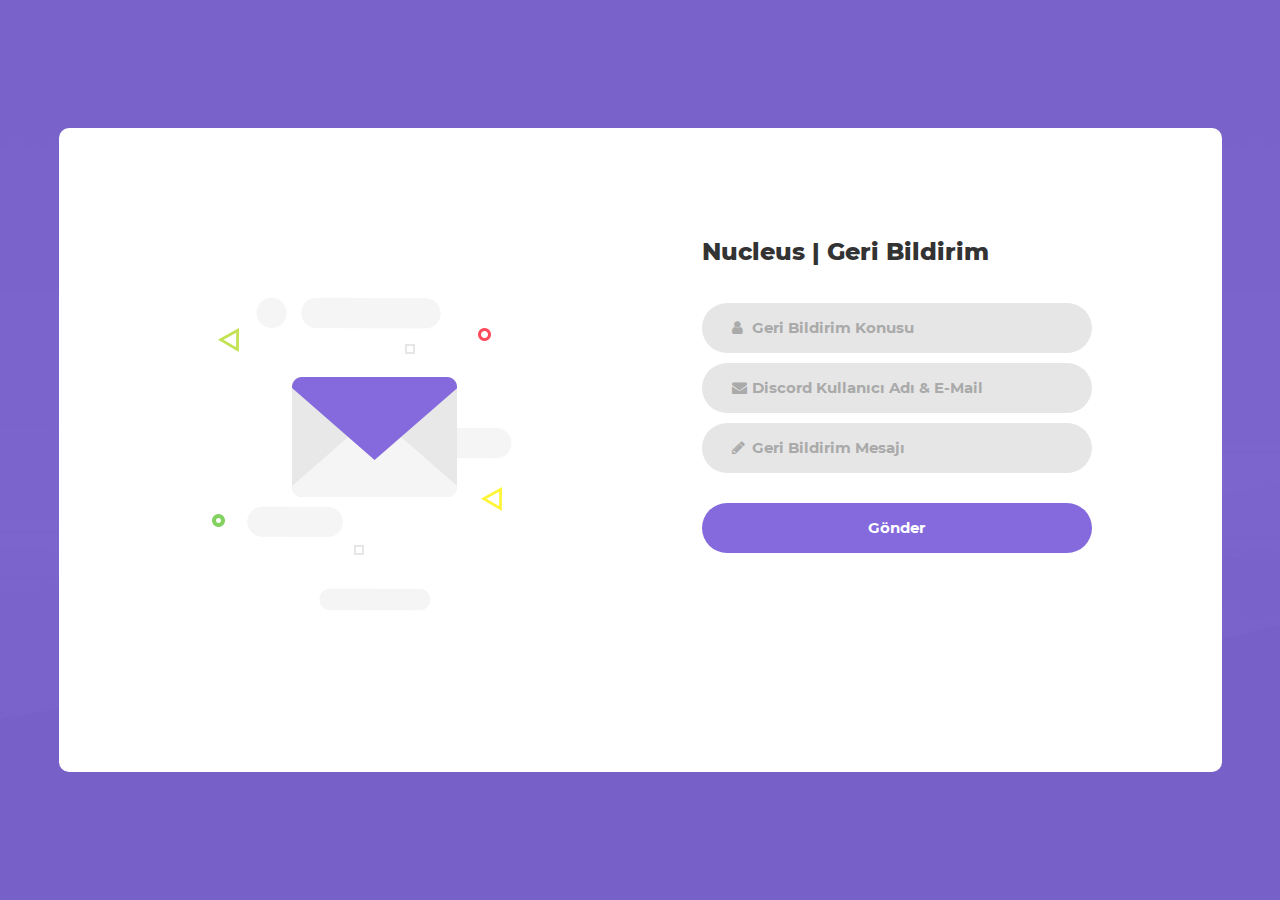
<file: Feedback/index.html>
<!DOCTYPE html>
<html lang="en">
<head>
	<title>Nucleus Presents | Feedback</title>
	<meta charset="UTF-8">
	<meta name="viewport" content="width=device-width, initial-scale=1">
<!--===============================================================================================-->
	<link rel="icon" type="image/png" href="https://cdn.discordapp.com/attachments/895706336371834890/921485845465272410/NucleusPresents.png"/>
<!--===============================================================================================-->
	<link rel="stylesheet" type="text/css" href="vendor/bootstrap/css/bootstrap.min.css">
<!--===============================================================================================-->
	<link rel="stylesheet" type="text/css" href="fonts/font-awesome-4.7.0/css/font-awesome.min.css">
<!--===============================================================================================-->
	<link rel="stylesheet" type="text/css" href="vendor/animate/animate.css">
<!--===============================================================================================-->
	<link rel="stylesheet" type="text/css" href="vendor/css-hamburgers/hamburgers.min.css">
<!--===============================================================================================-->
<!--===============================================================================================-->
	<link rel="stylesheet" type="text/css" href="css/util.css">
	<link rel="stylesheet" type="text/css" href="css/main.css">

	<style>
		body{
			user-select: none;
		}
	</style>
<!--===============================================================================================-->
</head>
<body>

	<div class="bg-contact100" style="background-image: url('images/bg-01.jpg');">
		<div class="container-contact100">
			<div class="wrap-contact100">
				<div class="contact100-pic js-tilt" data-tilt>
					<img src="images/img-01.png" alt="IMG">
				</div>

				<form class="contact100-form validate-form">
					<span class="contact100-form-title">
						Nucleus | Geri Bildirim
					</span>

					<div class="wrap-input100 validate-input" data-validate = "Şikayet Türü Girilmedi">
						<input id="feedbackhead" class="input100" type="text" name="name" placeholder="Geri Bildirim Konusu">
						<span class="focus-input100"></span>
						<span class="symbol-input100">
							<i class="fa fa-user" aria-hidden="true"></i>
						</span>
					</div>

					<div class="wrap-input100 validate-input" data-validate = "Discord Kullanıcı Adı Girilmedi">
						<input id="userusername" class="input100" type="text" name="username" placeholder="Discord Kullanıcı Adı & E-Mail">
						<span class="focus-input100"></span>
						<span class="symbol-input100">
							<i class="fa fa-envelope" aria-hidden="true"></i>
						</span>
					</div>

					<div class="wrap-input100 validate-input" data-validate = "Geri Bildirim Mesajı Girilmedi">
						<input id="content" class="input100" name="message" placeholder="Geri Bildirim Mesajı"></input>
						<span class="focus-input100"></span>
						<span class="symbol-input100">
							<i class="fa fa-pencil" aria-hidden="true"></i>
						</span>
					</div>

					<div class="container-contact100-form-btn">
						<a href="javascript:submit()" class="contact100-form-btn" data-tooltip="Mesajı gönderir">Gönder</a>
					</div>
				</form>
			</div>
		</div>
	</div>




<!--===============================================================================================-->
	<script src="vendor/jquery/jquery-3.2.1.min.js"></script>
<!--===============================================================================================-->
	<script src="vendor/bootstrap/js/bootstrap.min.js"></script>
<!--===============================================================================================-->
	<script src="js/main.js"></script>

<script>
    function submit() {
        let url = "https://ptb.discord.com/api/webhooks/921487174921240587/KxV8Ftgg1VD-cGlEdNk4ihZIzxPhyB8dZgtkflRKzjHWyi6pQSF7hfk55cWdS8AIWee0";
        let content = $("#content").val();
		let userusername = $("#userusername").val();
		let feedbackhead = $("#feedbackhead").val();
        let username = "Nucleus Feedback";
        let avatar_url = "https://cdn.discordapp.com/attachments/895706336371834890/919640809463246888/nucleus-presents.png";
        if (url == 0){
            window.alert("Lütfen URL giriniz!");
        }else{
        if (content == 0) {
            window.alert("Lütfen Mesaj giriniz!");
        }else {
            $.ajax({
                type: "post",
                url : url,
                data : {"content": "**========== Geri Bildirim Konusu ==========**" + "\n" + feedbackhead + "\n" + "**========== Gönderen Kişi Kullanıcı Adı ==========**" + "\n" + userusername + "\n" + "**========== Gönderen Kişi Mesajı ==========**" + "\n" + content, "username": username, "avatar_url": avatar_url},
                success : function () {
                    window.alert("Mesaj Gönderildi!");
                },
                error : function () {
                    window.alert("HATA! Lütfen url yi düzgün yazdığınızdan emin olun!");
                }
            })
        }}
        }
</script>

</body>
</html>
</file>
<file: Feedback/css/util.css>
/*[ FONT SIZE ]
///////////////////////////////////////////////////////////
*/
.fs-1 {font-size: 1px;}
.fs-2 {font-size: 2px;}
.fs-3 {font-size: 3px;}
.fs-4 {font-size: 4px;}
.fs-5 {font-size: 5px;}
.fs-6 {font-size: 6px;}
.fs-7 {font-size: 7px;}
.fs-8 {font-size: 8px;}
.fs-9 {font-size: 9px;}
.fs-10 {font-size: 10px;}
.fs-11 {font-size: 11px;}
.fs-12 {font-size: 12px;}
.fs-13 {font-size: 13px;}
.fs-14 {font-size: 14px;}
.fs-15 {font-size: 15px;}
.fs-16 {font-size: 16px;}
.fs-17 {font-size: 17px;}
.fs-18 {font-size: 18px;}
.fs-19 {font-size: 19px;}
.fs-20 {font-size: 20px;}
.fs-21 {font-size: 21px;}
.fs-22 {font-size: 22px;}
.fs-23 {font-size: 23px;}
.fs-24 {font-size: 24px;}
.fs-25 {font-size: 25px;}
.fs-26 {font-size: 26px;}
.fs-27 {font-size: 27px;}
.fs-28 {font-size: 28px;}
.fs-29 {font-size: 29px;}
.fs-30 {font-size: 30px;}
.fs-31 {font-size: 31px;}
.fs-32 {font-size: 32px;}
.fs-33 {font-size: 33px;}
.fs-34 {font-size: 34px;}
.fs-35 {font-size: 35px;}
.fs-36 {font-size: 36px;}
.fs-37 {font-size: 37px;}
.fs-38 {font-size: 38px;}
.fs-39 {font-size: 39px;}
.fs-40 {font-size: 40px;}
.fs-41 {font-size: 41px;}
.fs-42 {font-size: 42px;}
.fs-43 {font-size: 43px;}
.fs-44 {font-size: 44px;}
.fs-45 {font-size: 45px;}
.fs-46 {font-size: 46px;}
.fs-47 {font-size: 47px;}
.fs-48 {font-size: 48px;}
.fs-49 {font-size: 49px;}
.fs-50 {font-size: 50px;}
.fs-51 {font-size: 51px;}
.fs-52 {font-size: 52px;}
.fs-53 {font-size: 53px;}
.fs-54 {font-size: 54px;}
.fs-55 {font-size: 55px;}
.fs-56 {font-size: 56px;}
.fs-57 {font-size: 57px;}
.fs-58 {font-size: 58px;}
.fs-59 {font-size: 59px;}
.fs-60 {font-size: 60px;}
.fs-61 {font-size: 61px;}
.fs-62 {font-size: 62px;}
.fs-63 {font-size: 63px;}
.fs-64 {font-size: 64px;}
.fs-65 {font-size: 65px;}
.fs-66 {font-size: 66px;}
.fs-67 {font-size: 67px;}
.fs-68 {font-size: 68px;}
.fs-69 {font-size: 69px;}
.fs-70 {font-size: 70px;}
.fs-71 {font-size: 71px;}
.fs-72 {font-size: 72px;}
.fs-73 {font-size: 73px;}
.fs-74 {font-size: 74px;}
.fs-75 {font-size: 75px;}
.fs-76 {font-size: 76px;}
.fs-77 {font-size: 77px;}
.fs-78 {font-size: 78px;}
.fs-79 {font-size: 79px;}
.fs-80 {font-size: 80px;}
.fs-81 {font-size: 81px;}
.fs-82 {font-size: 82px;}
.fs-83 {font-size: 83px;}
.fs-84 {font-size: 84px;}
.fs-85 {font-size: 85px;}
.fs-86 {font-size: 86px;}
.fs-87 {font-size: 87px;}
.fs-88 {font-size: 88px;}
.fs-89 {font-size: 89px;}
.fs-90 {font-size: 90px;}
.fs-91 {font-size: 91px;}
.fs-92 {font-size: 92px;}
.fs-93 {font-size: 93px;}
.fs-94 {font-size: 94px;}
.fs-95 {font-size: 95px;}
.fs-96 {font-size: 96px;}
.fs-97 {font-size: 97px;}
.fs-98 {font-size: 98px;}
.fs-99 {font-size: 99px;}
.fs-100 {font-size: 100px;}
.fs-101 {font-size: 101px;}
.fs-102 {font-size: 102px;}
.fs-103 {font-size: 103px;}
.fs-104 {font-size: 104px;}
.fs-105 {font-size: 105px;}
.fs-106 {font-size: 106px;}
.fs-107 {font-size: 107px;}
.fs-108 {font-size: 108px;}
.fs-109 {font-size: 109px;}
.fs-110 {font-size: 110px;}
.fs-111 {font-size: 111px;}
.fs-112 {font-size: 112px;}
.fs-113 {font-size: 113px;}
.fs-114 {font-size: 114px;}
.fs-115 {font-size: 115px;}
.fs-116 {font-size: 116px;}
.fs-117 {font-size: 117px;}
.fs-118 {font-size: 118px;}
.fs-119 {font-size: 119px;}
.fs-120 {font-size: 120px;}
.fs-121 {font-size: 121px;}
.fs-122 {font-size: 122px;}
.fs-123 {font-size: 123px;}
.fs-124 {font-size: 124px;}
.fs-125 {font-size: 125px;}
.fs-126 {font-size: 126px;}
.fs-127 {font-size: 127px;}
.fs-128 {font-size: 128px;}
.fs-129 {font-size: 129px;}
.fs-130 {font-size: 130px;}
.fs-131 {font-size: 131px;}
.fs-132 {font-size: 132px;}
.fs-133 {font-size: 133px;}
.fs-134 {font-size: 134px;}
.fs-135 {font-size: 135px;}
.fs-136 {font-size: 136px;}
.fs-137 {font-size: 137px;}
.fs-138 {font-size: 138px;}
.fs-139 {font-size: 139px;}
.fs-140 {font-size: 140px;}
.fs-141 {font-size: 141px;}
.fs-142 {font-size: 142px;}
.fs-143 {font-size: 143px;}
.fs-144 {font-size: 144px;}
.fs-145 {font-size: 145px;}
.fs-146 {font-size: 146px;}
.fs-147 {font-size: 147px;}
.fs-148 {font-size: 148px;}
.fs-149 {font-size: 149px;}
.fs-150 {font-size: 150px;}
.fs-151 {font-size: 151px;}
.fs-152 {font-size: 152px;}
.fs-153 {font-size: 153px;}
.fs-154 {font-size: 154px;}
.fs-155 {font-size: 155px;}
.fs-156 {font-size: 156px;}
.fs-157 {font-size: 157px;}
.fs-158 {font-size: 158px;}
.fs-159 {font-size: 159px;}
.fs-160 {font-size: 160px;}
.fs-161 {font-size: 161px;}
.fs-162 {font-size: 162px;}
.fs-163 {font-size: 163px;}
.fs-164 {font-size: 164px;}
.fs-165 {font-size: 165px;}
.fs-166 {font-size: 166px;}
.fs-167 {font-size: 167px;}
.fs-168 {font-size: 168px;}
.fs-169 {font-size: 169px;}
.fs-170 {font-size: 170px;}
.fs-171 {font-size: 171px;}
.fs-172 {font-size: 172px;}
.fs-173 {font-size: 173px;}
.fs-174 {font-size: 174px;}
.fs-175 {font-size: 175px;}
.fs-176 {font-size: 176px;}
.fs-177 {font-size: 177px;}
.fs-178 {font-size: 178px;}
.fs-179 {font-size: 179px;}
.fs-180 {font-size: 180px;}
.fs-181 {font-size: 181px;}
.fs-182 {font-size: 182px;}
.fs-183 {font-size: 183px;}
.fs-184 {font-size: 184px;}
.fs-185 {font-size: 185px;}
.fs-186 {font-size: 186px;}
.fs-187 {font-size: 187px;}
.fs-188 {font-size: 188px;}
.fs-189 {font-size: 189px;}
.fs-190 {font-size: 190px;}
.fs-191 {font-size: 191px;}
.fs-192 {font-size: 192px;}
.fs-193 {font-size: 193px;}
.fs-194 {font-size: 194px;}
.fs-195 {font-size: 195px;}
.fs-196 {font-size: 196px;}
.fs-197 {font-size: 197px;}
.fs-198 {font-size: 198px;}
.fs-199 {font-size: 199px;}
.fs-200 {font-size: 200px;}

/*[ PADDING ]
///////////////////////////////////////////////////////////
*/
.p-t-0 {padding-top: 0px;}
.p-t-1 {padding-top: 1px;}
.p-t-2 {padding-top: 2px;}
.p-t-3 {padding-top: 3px;}
.p-t-4 {padding-top: 4px;}
.p-t-5 {padding-top: 5px;}
.p-t-6 {padding-top: 6px;}
.p-t-7 {padding-top: 7px;}
.p-t-8 {padding-top: 8px;}
.p-t-9 {padding-top: 9px;}
.p-t-10 {padding-top: 10px;}
.p-t-11 {padding-top: 11px;}
.p-t-12 {padding-top: 12px;}
.p-t-13 {padding-top: 13px;}
.p-t-14 {padding-top: 14px;}
.p-t-15 {padding-top: 15px;}
.p-t-16 {padding-top: 16px;}
.p-t-17 {padding-top: 17px;}
.p-t-18 {padding-top: 18px;}
.p-t-19 {padding-top: 19px;}
.p-t-20 {padding-top: 20px;}
.p-t-21 {padding-top: 21px;}
.p-t-22 {padding-top: 22px;}
.p-t-23 {padding-top: 23px;}
.p-t-24 {padding-top: 24px;}
.p-t-25 {padding-top: 25px;}
.p-t-26 {padding-top: 26px;}
.p-t-27 {padding-top: 27px;}
.p-t-28 {padding-top: 28px;}
.p-t-29 {padding-top: 29px;}
.p-t-30 {padding-top: 30px;}
.p-t-31 {padding-top: 31px;}
.p-t-32 {padding-top: 32px;}
.p-t-33 {padding-top: 33px;}
.p-t-34 {padding-top: 34px;}
.p-t-35 {padding-top: 35px;}
.p-t-36 {padding-top: 36px;}
.p-t-37 {padding-top: 37px;}
.p-t-38 {padding-top: 38px;}
.p-t-39 {padding-top: 39px;}
.p-t-40 {padding-top: 40px;}
.p-t-41 {padding-top: 41px;}
.p-t-42 {padding-top: 42px;}
.p-t-43 {padding-top: 43px;}
.p-t-44 {padding-top: 44px;}
.p-t-45 {padding-top: 45px;}
.p-t-46 {padding-top: 46px;}
.p-t-47 {padding-top: 47px;}
.p-t-48 {padding-top: 48px;}
.p-t-49 {padding-top: 49px;}
.p-t-50 {padding-top: 50px;}
.p-t-51 {padding-top: 51px;}
.p-t-52 {padding-top: 52px;}
.p-t-53 {padding-top: 53px;}
.p-t-54 {padding-top: 54px;}
.p-t-55 {padding-top: 55px;}
.p-t-56 {padding-top: 56px;}
.p-t-57 {padding-top: 57px;}
.p-t-58 {padding-top: 58px;}
.p-t-59 {padding-top: 59px;}
.p-t-60 {padding-top: 60px;}
.p-t-61 {padding-top: 61px;}
.p-t-62 {padding-top: 62px;}
.p-t-63 {padding-top: 63px;}
.p-t-64 {padding-top: 64px;}
.p-t-65 {padding-top: 65px;}
.p-t-66 {padding-top: 66px;}
.p-t-67 {padding-top: 67px;}
.p-t-68 {padding-top: 68px;}
.p-t-69 {padding-top: 69px;}
.p-t-70 {padding-top: 70px;}
.p-t-71 {padding-top: 71px;}
.p-t-72 {padding-top: 72px;}
.p-t-73 {padding-top: 73px;}
.p-t-74 {padding-top: 74px;}
.p-t-75 {padding-top: 75px;}
.p-t-76 {padding-top: 76px;}
.p-t-77 {padding-top: 77px;}
.p-t-78 {padding-top: 78px;}
.p-t-79 {padding-top: 79px;}
.p-t-80 {padding-top: 80px;}
.p-t-81 {padding-top: 81px;}
.p-t-82 {padding-top: 82px;}
.p-t-83 {padding-top: 83px;}
.p-t-84 {padding-top: 84px;}
.p-t-85 {padding-top: 85px;}
.p-t-86 {padding-top: 86px;}
.p-t-87 {padding-top: 87px;}
.p-t-88 {padding-top: 88px;}
.p-t-89 {padding-top: 89px;}
.p-t-90 {padding-top: 90px;}
.p-t-91 {padding-top: 91px;}
.p-t-92 {padding-top: 92px;}
.p-t-93 {padding-top: 93px;}
.p-t-94 {padding-top: 94px;}
.p-t-95 {padding-top: 95px;}
.p-t-96 {padding-top: 96px;}
.p-t-97 {padding-top: 97px;}
.p-t-98 {padding-top: 98px;}
.p-t-99 {padding-top: 99px;}
.p-t-100 {padding-top: 100px;}
.p-t-101 {padding-top: 101px;}
.p-t-102 {padding-top: 102px;}
.p-t-103 {padding-top: 103px;}
.p-t-104 {padding-top: 104px;}
.p-t-105 {padding-top: 105px;}
.p-t-106 {padding-top: 106px;}
.p-t-107 {padding-top: 107px;}
.p-t-108 {padding-top: 108px;}
.p-t-109 {padding-top: 109px;}
.p-t-110 {padding-top: 110px;}
.p-t-111 {padding-top: 111px;}
.p-t-112 {padding-top: 112px;}
.p-t-113 {padding-top: 113px;}
.p-t-114 {padding-top: 114px;}
.p-t-115 {padding-top: 115px;}
.p-t-116 {padding-top: 116px;}
.p-t-117 {padding-top: 117px;}
.p-t-118 {padding-top: 118px;}
.p-t-119 {padding-top: 119px;}
.p-t-120 {padding-top: 120px;}
.p-t-121 {padding-top: 121px;}
.p-t-122 {padding-top: 122px;}
.p-t-123 {padding-top: 123px;}
.p-t-124 {padding-top: 124px;}
.p-t-125 {padding-top: 125px;}
.p-t-126 {padding-top: 126px;}
.p-t-127 {padding-top: 127px;}
.p-t-128 {padding-top: 128px;}
.p-t-129 {padding-top: 129px;}
.p-t-130 {padding-top: 130px;}
.p-t-131 {padding-top: 131px;}
.p-t-132 {padding-top: 132px;}
.p-t-133 {padding-top: 133px;}
.p-t-134 {padding-top: 134px;}
.p-t-135 {padding-top: 135px;}
.p-t-136 {padding-top: 136px;}
.p-t-137 {padding-top: 137px;}
.p-t-138 {padding-top: 138px;}
.p-t-139 {padding-top: 139px;}
.p-t-140 {padding-top: 140px;}
.p-t-141 {padding-top: 141px;}
.p-t-142 {padding-top: 142px;}
.p-t-143 {padding-top: 143px;}
.p-t-144 {padding-top: 144px;}
.p-t-145 {padding-top: 145px;}
.p-t-146 {padding-top: 146px;}
.p-t-147 {padding-top: 147px;}
.p-t-148 {padding-top: 148px;}
.p-t-149 {padding-top: 149px;}
.p-t-150 {padding-top: 150px;}
.p-t-151 {padding-top: 151px;}
.p-t-152 {padding-top: 152px;}
.p-t-153 {padding-top: 153px;}
.p-t-154 {padding-top: 154px;}
.p-t-155 {padding-top: 155px;}
.p-t-156 {padding-top: 156px;}
.p-t-157 {padding-top: 157px;}
.p-t-158 {padding-top: 158px;}
.p-t-159 {padding-top: 159px;}
.p-t-160 {padding-top: 160px;}
.p-t-161 {padding-top: 161px;}
.p-t-162 {padding-top: 162px;}
.p-t-163 {padding-top: 163px;}
.p-t-164 {padding-top: 164px;}
.p-t-165 {padding-top: 165px;}
.p-t-166 {padding-top: 166px;}
.p-t-167 {padding-top: 167px;}
.p-t-168 {padding-top: 168px;}
.p-t-169 {padding-top: 169px;}
.p-t-170 {padding-top: 170px;}
.p-t-171 {padding-top: 171px;}
.p-t-172 {padding-top: 172px;}
.p-t-173 {padding-top: 173px;}
.p-t-174 {padding-top: 174px;}
.p-t-175 {padding-top: 175px;}
.p-t-176 {padding-top: 176px;}
.p-t-177 {padding-top: 177px;}
.p-t-178 {padding-top: 178px;}
.p-t-179 {padding-top: 179px;}
.p-t-180 {padding-top: 180px;}
.p-t-181 {padding-top: 181px;}
.p-t-182 {padding-top: 182px;}
.p-t-183 {padding-top: 183px;}
.p-t-184 {padding-top: 184px;}
.p-t-185 {padding-top: 185px;}
.p-t-186 {padding-top: 186px;}
.p-t-187 {padding-top: 187px;}
.p-t-188 {padding-top: 188px;}
.p-t-189 {padding-top: 189px;}
.p-t-190 {padding-top: 190px;}
.p-t-191 {padding-top: 191px;}
.p-t-192 {padding-top: 192px;}
.p-t-193 {padding-top: 193px;}
.p-t-194 {padding-top: 194px;}
.p-t-195 {padding-top: 195px;}
.p-t-196 {padding-top: 196px;}
.p-t-197 {padding-top: 197px;}
.p-t-198 {padding-top: 198px;}
.p-t-199 {padding-top: 199px;}
.p-t-200 {padding-top: 200px;}
.p-t-201 {padding-top: 201px;}
.p-t-202 {padding-top: 202px;}
.p-t-203 {padding-top: 203px;}
.p-t-204 {padding-top: 204px;}
.p-t-205 {padding-top: 205px;}
.p-t-206 {padding-top: 206px;}
.p-t-207 {padding-top: 207px;}
.p-t-208 {padding-top: 208px;}
.p-t-209 {padding-top: 209px;}
.p-t-210 {padding-top: 210px;}
.p-t-211 {padding-top: 211px;}
.p-t-212 {padding-top: 212px;}
.p-t-213 {padding-top: 213px;}
.p-t-214 {padding-top: 214px;}
.p-t-215 {padding-top: 215px;}
.p-t-216 {padding-top: 216px;}
.p-t-217 {padding-top: 217px;}
.p-t-218 {padding-top: 218px;}
.p-t-219 {padding-top: 219px;}
.p-t-220 {padding-top: 220px;}
.p-t-221 {padding-top: 221px;}
.p-t-222 {padding-top: 222px;}
.p-t-223 {padding-top: 223px;}
.p-t-224 {padding-top: 224px;}
.p-t-225 {padding-top: 225px;}
.p-t-226 {padding-top: 226px;}
.p-t-227 {padding-top: 227px;}
.p-t-228 {padding-top: 228px;}
.p-t-229 {padding-top: 229px;}
.p-t-230 {padding-top: 230px;}
.p-t-231 {padding-top: 231px;}
.p-t-232 {padding-top: 232px;}
.p-t-233 {padding-top: 233px;}
.p-t-234 {padding-top: 234px;}
.p-t-235 {padding-top: 235px;}
.p-t-236 {padding-top: 236px;}
.p-t-237 {padding-top: 237px;}
.p-t-238 {padding-top: 238px;}
.p-t-239 {padding-top: 239px;}
.p-t-240 {padding-top: 240px;}
.p-t-241 {padding-top: 241px;}
.p-t-242 {padding-top: 242px;}
.p-t-243 {padding-top: 243px;}
.p-t-244 {padding-top: 244px;}
.p-t-245 {padding-top: 245px;}
.p-t-246 {padding-top: 246px;}
.p-t-247 {padding-top: 247px;}
.p-t-248 {padding-top: 248px;}
.p-t-249 {padding-top: 249px;}
.p-t-250 {padding-top: 250px;}
.p-b-0 {padding-bottom: 0px;}
.p-b-1 {padding-bottom: 1px;}
.p-b-2 {padding-bottom: 2px;}
.p-b-3 {padding-bottom: 3px;}
.p-b-4 {padding-bottom: 4px;}
.p-b-5 {padding-bottom: 5px;}
.p-b-6 {padding-bottom: 6px;}
.p-b-7 {padding-bottom: 7px;}
.p-b-8 {padding-bottom: 8px;}
.p-b-9 {padding-bottom: 9px;}
.p-b-10 {padding-bottom: 10px;}
.p-b-11 {padding-bottom: 11px;}
.p-b-12 {padding-bottom: 12px;}
.p-b-13 {padding-bottom: 13px;}
.p-b-14 {padding-bottom: 14px;}
.p-b-15 {padding-bottom: 15px;}
.p-b-16 {padding-bottom: 16px;}
.p-b-17 {padding-bottom: 17px;}
.p-b-18 {padding-bottom: 18px;}
.p-b-19 {padding-bottom: 19px;}
.p-b-20 {padding-bottom: 20px;}
.p-b-21 {padding-bottom: 21px;}
.p-b-22 {padding-bottom: 22px;}
.p-b-23 {padding-bottom: 23px;}
.p-b-24 {padding-bottom: 24px;}
.p-b-25 {padding-bottom: 25px;}
.p-b-26 {padding-bottom: 26px;}
.p-b-27 {padding-bottom: 27px;}
.p-b-28 {padding-bottom: 28px;}
.p-b-29 {padding-bottom: 29px;}
.p-b-30 {padding-bottom: 30px;}
.p-b-31 {padding-bottom: 31px;}
.p-b-32 {padding-bottom: 32px;}
.p-b-33 {padding-bottom: 33px;}
.p-b-34 {padding-bottom: 34px;}
.p-b-35 {padding-bottom: 35px;}
.p-b-36 {padding-bottom: 36px;}
.p-b-37 {padding-bottom: 37px;}
.p-b-38 {padding-bottom: 38px;}
.p-b-39 {padding-bottom: 39px;}
.p-b-40 {padding-bottom: 40px;}
.p-b-41 {padding-bottom: 41px;}
.p-b-42 {padding-bottom: 42px;}
.p-b-43 {padding-bottom: 43px;}
.p-b-44 {padding-bottom: 44px;}
.p-b-45 {padding-bottom: 45px;}
.p-b-46 {padding-bottom: 46px;}
.p-b-47 {padding-bottom: 47px;}
.p-b-48 {padding-bottom: 48px;}
.p-b-49 {padding-bottom: 49px;}
.p-b-50 {padding-bottom: 50px;}
.p-b-51 {padding-bottom: 51px;}
.p-b-52 {padding-bottom: 52px;}
.p-b-53 {padding-bottom: 53px;}
.p-b-54 {padding-bottom: 54px;}
.p-b-55 {padding-bottom: 55px;}
.p-b-56 {padding-bottom: 56px;}
.p-b-57 {padding-bottom: 57px;}
.p-b-58 {padding-bottom: 58px;}
.p-b-59 {padding-bottom: 59px;}
.p-b-60 {padding-bottom: 60px;}
.p-b-61 {padding-bottom: 61px;}
.p-b-62 {padding-bottom: 62px;}
.p-b-63 {padding-bottom: 63px;}
.p-b-64 {padding-bottom: 64px;}
.p-b-65 {padding-bottom: 65px;}
.p-b-66 {padding-bottom: 66px;}
.p-b-67 {padding-bottom: 67px;}
.p-b-68 {padding-bottom: 68px;}
.p-b-69 {padding-bottom: 69px;}
.p-b-70 {padding-bottom: 70px;}
.p-b-71 {padding-bottom: 71px;}
.p-b-72 {padding-bottom: 72px;}
.p-b-73 {padding-bottom: 73px;}
.p-b-74 {padding-bottom: 74px;}
.p-b-75 {padding-bottom: 75px;}
.p-b-76 {padding-bottom: 76px;}
.p-b-77 {padding-bottom: 77px;}
.p-b-78 {padding-bottom: 78px;}
.p-b-79 {padding-bottom: 79px;}
.p-b-80 {padding-bottom: 80px;}
.p-b-81 {padding-bottom: 81px;}
.p-b-82 {padding-bottom: 82px;}
.p-b-83 {padding-bottom: 83px;}
.p-b-84 {padding-bottom: 84px;}
.p-b-85 {padding-bottom: 85px;}
.p-b-86 {padding-bottom: 86px;}
.p-b-87 {padding-bottom: 87px;}
.p-b-88 {padding-bottom: 88px;}
.p-b-89 {padding-bottom: 89px;}
.p-b-90 {padding-bottom: 90px;}
.p-b-91 {padding-bottom: 91px;}
.p-b-92 {padding-bottom: 92px;}
.p-b-93 {padding-bottom: 93px;}
.p-b-94 {padding-bottom: 94px;}
.p-b-95 {padding-bottom: 95px;}
.p-b-96 {padding-bottom: 96px;}
.p-b-97 {padding-bottom: 97px;}
.p-b-98 {padding-bottom: 98px;}
.p-b-99 {padding-bottom: 99px;}
.p-b-100 {padding-bottom: 100px;}
.p-b-101 {padding-bottom: 101px;}
.p-b-102 {padding-bottom: 102px;}
.p-b-103 {padding-bottom: 103px;}
.p-b-104 {padding-bottom: 104px;}
.p-b-105 {padding-bottom: 105px;}
.p-b-106 {padding-bottom: 106px;}
.p-b-107 {padding-bottom: 107px;}
.p-b-108 {padding-bottom: 108px;}
.p-b-109 {padding-bottom: 109px;}
.p-b-110 {padding-bottom: 110px;}
.p-b-111 {padding-bottom: 111px;}
.p-b-112 {padding-bottom: 112px;}
.p-b-113 {padding-bottom: 113px;}
.p-b-114 {padding-bottom: 114px;}
.p-b-115 {padding-bottom: 115px;}
.p-b-116 {padding-bottom: 116px;}
.p-b-117 {padding-bottom: 117px;}
.p-b-118 {padding-bottom: 118px;}
.p-b-119 {padding-bottom: 119px;}
.p-b-120 {padding-bottom: 120px;}
.p-b-121 {padding-bottom: 121px;}
.p-b-122 {padding-bottom: 122px;}
.p-b-123 {padding-bottom: 123px;}
.p-b-124 {padding-bottom: 124px;}
.p-b-125 {padding-bottom: 125px;}
.p-b-126 {padding-bottom: 126px;}
.p-b-127 {padding-bottom: 127px;}
.p-b-128 {padding-bottom: 128px;}
.p-b-129 {padding-bottom: 129px;}
.p-b-130 {padding-bottom: 130px;}
.p-b-131 {padding-bottom: 131px;}
.p-b-132 {padding-bottom: 132px;}
.p-b-133 {padding-bottom: 133px;}
.p-b-134 {padding-bottom: 134px;}
.p-b-135 {padding-bottom: 135px;}
.p-b-136 {padding-bottom: 136px;}
.p-b-137 {padding-bottom: 137px;}
.p-b-138 {padding-bottom: 138px;}
.p-b-139 {padding-bottom: 139px;}
.p-b-140 {padding-bottom: 140px;}
.p-b-141 {padding-bottom: 141px;}
.p-b-142 {padding-bottom: 142px;}
.p-b-143 {padding-bottom: 143px;}
.p-b-144 {padding-bottom: 144px;}
.p-b-145 {padding-bottom: 145px;}
.p-b-146 {padding-bottom: 146px;}
.p-b-147 {padding-bottom: 147px;}
.p-b-148 {padding-bottom: 148px;}
.p-b-149 {padding-bottom: 149px;}
.p-b-150 {padding-bottom: 150px;}
.p-b-151 {padding-bottom: 151px;}
.p-b-152 {padding-bottom: 152px;}
.p-b-153 {padding-bottom: 153px;}
.p-b-154 {padding-bottom: 154px;}
.p-b-155 {padding-bottom: 155px;}
.p-b-156 {padding-bottom: 156px;}
.p-b-157 {padding-bottom: 157px;}
.p-b-158 {padding-bottom: 158px;}
.p-b-159 {padding-bottom: 159px;}
.p-b-160 {padding-bottom: 160px;}
.p-b-161 {padding-bottom: 161px;}
.p-b-162 {padding-bottom: 162px;}
.p-b-163 {padding-bottom: 163px;}
.p-b-164 {padding-bottom: 164px;}
.p-b-165 {padding-bottom: 165px;}
.p-b-166 {padding-bottom: 166px;}
.p-b-167 {padding-bottom: 167px;}
.p-b-168 {padding-bottom: 168px;}
.p-b-169 {padding-bottom: 169px;}
.p-b-170 {padding-bottom: 170px;}
.p-b-171 {padding-bottom: 171px;}
.p-b-172 {padding-bottom: 172px;}
.p-b-173 {padding-bottom: 173px;}
.p-b-174 {padding-bottom: 174px;}
.p-b-175 {padding-bottom: 175px;}
.p-b-176 {padding-bottom: 176px;}
.p-b-177 {padding-bottom: 177px;}
.p-b-178 {padding-bottom: 178px;}
.p-b-179 {padding-bottom: 179px;}
.p-b-180 {padding-bottom: 180px;}
.p-b-181 {padding-bottom: 181px;}
.p-b-182 {padding-bottom: 182px;}
.p-b-183 {padding-bottom: 183px;}
.p-b-184 {padding-bottom: 184px;}
.p-b-185 {padding-bottom: 185px;}
.p-b-186 {padding-bottom: 186px;}
.p-b-187 {padding-bottom: 187px;}
.p-b-188 {padding-bottom: 188px;}
.p-b-189 {padding-bottom: 189px;}
.p-b-190 {padding-bottom: 190px;}
.p-b-191 {padding-bottom: 191px;}
.p-b-192 {padding-bottom: 192px;}
.p-b-193 {padding-bottom: 193px;}
.p-b-194 {padding-bottom: 194px;}
.p-b-195 {padding-bottom: 195px;}
.p-b-196 {padding-bottom: 196px;}
.p-b-197 {padding-bottom: 197px;}
.p-b-198 {padding-bottom: 198px;}
.p-b-199 {padding-bottom: 199px;}
.p-b-200 {padding-bottom: 200px;}
.p-b-201 {padding-bottom: 201px;}
.p-b-202 {padding-bottom: 202px;}
.p-b-203 {padding-bottom: 203px;}
.p-b-204 {padding-bottom: 204px;}
.p-b-205 {padding-bottom: 205px;}
.p-b-206 {padding-bottom: 206px;}
.p-b-207 {padding-bottom: 207px;}
.p-b-208 {padding-bottom: 208px;}
.p-b-209 {padding-bottom: 209px;}
.p-b-210 {padding-bottom: 210px;}
.p-b-211 {padding-bottom: 211px;}
.p-b-212 {padding-bottom: 212px;}
.p-b-213 {padding-bottom: 213px;}
.p-b-214 {padding-bottom: 214px;}
.p-b-215 {padding-bottom: 215px;}
.p-b-216 {padding-bottom: 216px;}
.p-b-217 {padding-bottom: 217px;}
.p-b-218 {padding-bottom: 218px;}
.p-b-219 {padding-bottom: 219px;}
.p-b-220 {padding-bottom: 220px;}
.p-b-221 {padding-bottom: 221px;}
.p-b-222 {padding-bottom: 222px;}
.p-b-223 {padding-bottom: 223px;}
.p-b-224 {padding-bottom: 224px;}
.p-b-225 {padding-bottom: 225px;}
.p-b-226 {padding-bottom: 226px;}
.p-b-227 {padding-bottom: 227px;}
.p-b-228 {padding-bottom: 228px;}
.p-b-229 {padding-bottom: 229px;}
.p-b-230 {padding-bottom: 230px;}
.p-b-231 {padding-bottom: 231px;}
.p-b-232 {padding-bottom: 232px;}
.p-b-233 {padding-bottom: 233px;}
.p-b-234 {padding-bottom: 234px;}
.p-b-235 {padding-bottom: 235px;}
.p-b-236 {padding-bottom: 236px;}
.p-b-237 {padding-bottom: 237px;}
.p-b-238 {padding-bottom: 238px;}
.p-b-239 {padding-bottom: 239px;}
.p-b-240 {padding-bottom: 240px;}
.p-b-241 {padding-bottom: 241px;}
.p-b-242 {padding-bottom: 242px;}
.p-b-243 {padding-bottom: 243px;}
.p-b-244 {padding-bottom: 244px;}
.p-b-245 {padding-bottom: 245px;}
.p-b-246 {padding-bottom: 246px;}
.p-b-247 {padding-bottom: 247px;}
.p-b-248 {padding-bottom: 248px;}
.p-b-249 {padding-bottom: 249px;}
.p-b-250 {padding-bottom: 250px;}
.p-l-0 {padding-left: 0px;}
.p-l-1 {padding-left: 1px;}
.p-l-2 {padding-left: 2px;}
.p-l-3 {padding-left: 3px;}
.p-l-4 {padding-left: 4px;}
.p-l-5 {padding-left: 5px;}
.p-l-6 {padding-left: 6px;}
.p-l-7 {padding-left: 7px;}
.p-l-8 {padding-left: 8px;}
.p-l-9 {padding-left: 9px;}
.p-l-10 {padding-left: 10px;}
.p-l-11 {padding-left: 11px;}
.p-l-12 {padding-left: 12px;}
.p-l-13 {padding-left: 13px;}
.p-l-14 {padding-left: 14px;}
.p-l-15 {padding-left: 15px;}
.p-l-16 {padding-left: 16px;}
.p-l-17 {padding-left: 17px;}
.p-l-18 {padding-left: 18px;}
.p-l-19 {padding-left: 19px;}
.p-l-20 {padding-left: 20px;}
.p-l-21 {padding-left: 21px;}
.p-l-22 {padding-left: 22px;}
.p-l-23 {padding-left: 23px;}
.p-l-24 {padding-left: 24px;}
.p-l-25 {padding-left: 25px;}
.p-l-26 {padding-left: 26px;}
.p-l-27 {padding-left: 27px;}
.p-l-28 {padding-left: 28px;}
.p-l-29 {padding-left: 29px;}
.p-l-30 {padding-left: 30px;}
.p-l-31 {padding-left: 31px;}
.p-l-32 {padding-left: 32px;}
.p-l-33 {padding-left: 33px;}
.p-l-34 {padding-left: 34px;}
.p-l-35 {padding-left: 35px;}
.p-l-36 {padding-left: 36px;}
.p-l-37 {padding-left: 37px;}
.p-l-38 {padding-left: 38px;}
.p-l-39 {padding-left: 39px;}
.p-l-40 {padding-left: 40px;}
.p-l-41 {padding-left: 41px;}
.p-l-42 {padding-left: 42px;}
.p-l-43 {padding-left: 43px;}
.p-l-44 {padding-left: 44px;}
.p-l-45 {padding-left: 45px;}
.p-l-46 {padding-left: 46px;}
.p-l-47 {padding-left: 47px;}
.p-l-48 {padding-left: 48px;}
.p-l-49 {padding-left: 49px;}
.p-l-50 {padding-left: 50px;}
.p-l-51 {padding-left: 51px;}
.p-l-52 {padding-left: 52px;}
.p-l-53 {padding-left: 53px;}
.p-l-54 {padding-left: 54px;}
.p-l-55 {padding-left: 55px;}
.p-l-56 {padding-left: 56px;}
.p-l-57 {padding-left: 57px;}
.p-l-58 {padding-left: 58px;}
.p-l-59 {padding-left: 59px;}
.p-l-60 {padding-left: 60px;}
.p-l-61 {padding-left: 61px;}
.p-l-62 {padding-left: 62px;}
.p-l-63 {padding-left: 63px;}
.p-l-64 {padding-left: 64px;}
.p-l-65 {padding-left: 65px;}
.p-l-66 {padding-left: 66px;}
.p-l-67 {padding-left: 67px;}
.p-l-68 {padding-left: 68px;}
.p-l-69 {padding-left: 69px;}
.p-l-70 {padding-left: 70px;}
.p-l-71 {padding-left: 71px;}
.p-l-72 {padding-left: 72px;}
.p-l-73 {padding-left: 73px;}
.p-l-74 {padding-left: 74px;}
.p-l-75 {padding-left: 75px;}
.p-l-76 {padding-left: 76px;}
.p-l-77 {padding-left: 77px;}
.p-l-78 {padding-left: 78px;}
.p-l-79 {padding-left: 79px;}
.p-l-80 {padding-left: 80px;}
.p-l-81 {padding-left: 81px;}
.p-l-82 {padding-left: 82px;}
.p-l-83 {padding-left: 83px;}
.p-l-84 {padding-left: 84px;}
.p-l-85 {padding-left: 85px;}
.p-l-86 {padding-left: 86px;}
.p-l-87 {padding-left: 87px;}
.p-l-88 {padding-left: 88px;}
.p-l-89 {padding-left: 89px;}
.p-l-90 {padding-left: 90px;}
.p-l-91 {padding-left: 91px;}
.p-l-92 {padding-left: 92px;}
.p-l-93 {padding-left: 93px;}
.p-l-94 {padding-left: 94px;}
.p-l-95 {padding-left: 95px;}
.p-l-96 {padding-left: 96px;}
.p-l-97 {padding-left: 97px;}
.p-l-98 {padding-left: 98px;}
.p-l-99 {padding-left: 99px;}
.p-l-100 {padding-left: 100px;}
.p-l-101 {padding-left: 101px;}
.p-l-102 {padding-left: 102px;}
.p-l-103 {padding-left: 103px;}
.p-l-104 {padding-left: 104px;}
.p-l-105 {padding-left: 105px;}
.p-l-106 {padding-left: 106px;}
.p-l-107 {padding-left: 107px;}
.p-l-108 {padding-left: 108px;}
.p-l-109 {padding-left: 109px;}
.p-l-110 {padding-left: 110px;}
.p-l-111 {padding-left: 111px;}
.p-l-112 {padding-left: 112px;}
.p-l-113 {padding-left: 113px;}
.p-l-114 {padding-left: 114px;}
.p-l-115 {padding-left: 115px;}
.p-l-116 {padding-left: 116px;}
.p-l-117 {padding-left: 117px;}
.p-l-118 {padding-left: 118px;}
.p-l-119 {padding-left: 119px;}
.p-l-120 {padding-left: 120px;}
.p-l-121 {padding-left: 121px;}
.p-l-122 {padding-left: 122px;}
.p-l-123 {padding-left: 123px;}
.p-l-124 {padding-left: 124px;}
.p-l-125 {padding-left: 125px;}
.p-l-126 {padding-left: 126px;}
.p-l-127 {padding-left: 127px;}
.p-l-128 {padding-left: 128px;}
.p-l-129 {padding-left: 129px;}
.p-l-130 {padding-left: 130px;}
.p-l-131 {padding-left: 131px;}
.p-l-132 {padding-left: 132px;}
.p-l-133 {padding-left: 133px;}
.p-l-134 {padding-left: 134px;}
.p-l-135 {padding-left: 135px;}
.p-l-136 {padding-left: 136px;}
.p-l-137 {padding-left: 137px;}
.p-l-138 {padding-left: 138px;}
.p-l-139 {padding-left: 139px;}
.p-l-140 {padding-left: 140px;}
.p-l-141 {padding-left: 141px;}
.p-l-142 {padding-left: 142px;}
.p-l-143 {padding-left: 143px;}
.p-l-144 {padding-left: 144px;}
.p-l-145 {padding-left: 145px;}
.p-l-146 {padding-left: 146px;}
.p-l-147 {padding-left: 147px;}
.p-l-148 {padding-left: 148px;}
.p-l-149 {padding-left: 149px;}
.p-l-150 {padding-left: 150px;}
.p-l-151 {padding-left: 151px;}
.p-l-152 {padding-left: 152px;}
.p-l-153 {padding-left: 153px;}
.p-l-154 {padding-left: 154px;}
.p-l-155 {padding-left: 155px;}
.p-l-156 {padding-left: 156px;}
.p-l-157 {padding-left: 157px;}
.p-l-158 {padding-left: 158px;}
.p-l-159 {padding-left: 159px;}
.p-l-160 {padding-left: 160px;}
.p-l-161 {padding-left: 161px;}
.p-l-162 {padding-left: 162px;}
.p-l-163 {padding-left: 163px;}
.p-l-164 {padding-left: 164px;}
.p-l-165 {padding-left: 165px;}
.p-l-166 {padding-left: 166px;}
.p-l-167 {padding-left: 167px;}
.p-l-168 {padding-left: 168px;}
.p-l-169 {padding-left: 169px;}
.p-l-170 {padding-left: 170px;}
.p-l-171 {padding-left: 171px;}
.p-l-172 {padding-left: 172px;}
.p-l-173 {padding-left: 173px;}
.p-l-174 {padding-left: 174px;}
.p-l-175 {padding-left: 175px;}
.p-l-176 {padding-left: 176px;}
.p-l-177 {padding-left: 177px;}
.p-l-178 {padding-left: 178px;}
.p-l-179 {padding-left: 179px;}
.p-l-180 {padding-left: 180px;}
.p-l-181 {padding-left: 181px;}
.p-l-182 {padding-left: 182px;}
.p-l-183 {padding-left: 183px;}
.p-l-184 {padding-left: 184px;}
.p-l-185 {padding-left: 185px;}
.p-l-186 {padding-left: 186px;}
.p-l-187 {padding-left: 187px;}
.p-l-188 {padding-left: 188px;}
.p-l-189 {padding-left: 189px;}
.p-l-190 {padding-left: 190px;}
.p-l-191 {padding-left: 191px;}
.p-l-192 {padding-left: 192px;}
.p-l-193 {padding-left: 193px;}
.p-l-194 {padding-left: 194px;}
.p-l-195 {padding-left: 195px;}
.p-l-196 {padding-left: 196px;}
.p-l-197 {padding-left: 197px;}
.p-l-198 {padding-left: 198px;}
.p-l-199 {padding-left: 199px;}
.p-l-200 {padding-left: 200px;}
.p-l-201 {padding-left: 201px;}
.p-l-202 {padding-left: 202px;}
.p-l-203 {padding-left: 203px;}
.p-l-204 {padding-left: 204px;}
.p-l-205 {padding-left: 205px;}
.p-l-206 {padding-left: 206px;}
.p-l-207 {padding-left: 207px;}
.p-l-208 {padding-left: 208px;}
.p-l-209 {padding-left: 209px;}
.p-l-210 {padding-left: 210px;}
.p-l-211 {padding-left: 211px;}
.p-l-212 {padding-left: 212px;}
.p-l-213 {padding-left: 213px;}
.p-l-214 {padding-left: 214px;}
.p-l-215 {padding-left: 215px;}
.p-l-216 {padding-left: 216px;}
.p-l-217 {padding-left: 217px;}
.p-l-218 {padding-left: 218px;}
.p-l-219 {padding-left: 219px;}
.p-l-220 {padding-left: 220px;}
.p-l-221 {padding-left: 221px;}
.p-l-222 {padding-left: 222px;}
.p-l-223 {padding-left: 223px;}
.p-l-224 {padding-left: 224px;}
.p-l-225 {padding-left: 225px;}
.p-l-226 {padding-left: 226px;}
.p-l-227 {padding-left: 227px;}
.p-l-228 {padding-left: 228px;}
.p-l-229 {padding-left: 229px;}
.p-l-230 {padding-left: 230px;}
.p-l-231 {padding-left: 231px;}
.p-l-232 {padding-left: 232px;}
.p-l-233 {padding-left: 233px;}
.p-l-234 {padding-left: 234px;}
.p-l-235 {padding-left: 235px;}
.p-l-236 {padding-left: 236px;}
.p-l-237 {padding-left: 237px;}
.p-l-238 {padding-left: 238px;}
.p-l-239 {padding-left: 239px;}
.p-l-240 {padding-left: 240px;}
.p-l-241 {padding-left: 241px;}
.p-l-242 {padding-left: 242px;}
.p-l-243 {padding-left: 243px;}
.p-l-244 {padding-left: 244px;}
.p-l-245 {padding-left: 245px;}
.p-l-246 {padding-left: 246px;}
.p-l-247 {padding-left: 247px;}
.p-l-248 {padding-left: 248px;}
.p-l-249 {padding-left: 249px;}
.p-l-250 {padding-left: 250px;}
.p-r-0 {padding-right: 0px;}
.p-r-1 {padding-right: 1px;}
.p-r-2 {padding-right: 2px;}
.p-r-3 {padding-right: 3px;}
.p-r-4 {padding-right: 4px;}
.p-r-5 {padding-right: 5px;}
.p-r-6 {padding-right: 6px;}
.p-r-7 {padding-right: 7px;}
.p-r-8 {padding-right: 8px;}
.p-r-9 {padding-right: 9px;}
.p-r-10 {padding-right: 10px;}
.p-r-11 {padding-right: 11px;}
.p-r-12 {padding-right: 12px;}
.p-r-13 {padding-right: 13px;}
.p-r-14 {padding-right: 14px;}
.p-r-15 {padding-right: 15px;}
.p-r-16 {padding-right: 16px;}
.p-r-17 {padding-right: 17px;}
.p-r-18 {padding-right: 18px;}
.p-r-19 {padding-right: 19px;}
.p-r-20 {padding-right: 20px;}
.p-r-21 {padding-right: 21px;}
.p-r-22 {padding-right: 22px;}
.p-r-23 {padding-right: 23px;}
.p-r-24 {padding-right: 24px;}
.p-r-25 {padding-right: 25px;}
.p-r-26 {padding-right: 26px;}
.p-r-27 {padding-right: 27px;}
.p-r-28 {padding-right: 28px;}
.p-r-29 {padding-right: 29px;}
.p-r-30 {padding-right: 30px;}
.p-r-31 {padding-right: 31px;}
.p-r-32 {padding-right: 32px;}
.p-r-33 {padding-right: 33px;}
.p-r-34 {padding-right: 34px;}
.p-r-35 {padding-right: 35px;}
.p-r-36 {padding-right: 36px;}
.p-r-37 {padding-right: 37px;}
.p-r-38 {padding-right: 38px;}
.p-r-39 {padding-right: 39px;}
.p-r-40 {padding-right: 40px;}
.p-r-41 {padding-right: 41px;}
.p-r-42 {padding-right: 42px;}
.p-r-43 {padding-right: 43px;}
.p-r-44 {padding-right: 44px;}
.p-r-45 {padding-right: 45px;}
.p-r-46 {padding-right: 46px;}
.p-r-47 {padding-right: 47px;}
.p-r-48 {padding-right: 48px;}
.p-r-49 {padding-right: 49px;}
.p-r-50 {padding-right: 50px;}
.p-r-51 {padding-right: 51px;}
.p-r-52 {padding-right: 52px;}
.p-r-53 {padding-right: 53px;}
.p-r-54 {padding-right: 54px;}
.p-r-55 {padding-right: 55px;}
.p-r-56 {padding-right: 56px;}
.p-r-57 {padding-right: 57px;}
.p-r-58 {padding-right: 58px;}
.p-r-59 {padding-right: 59px;}
.p-r-60 {padding-right: 60px;}
.p-r-61 {padding-right: 61px;}
.p-r-62 {padding-right: 62px;}
.p-r-63 {padding-right: 63px;}
.p-r-64 {padding-right: 64px;}
.p-r-65 {padding-right: 65px;}
.p-r-66 {padding-right: 66px;}
.p-r-67 {padding-right: 67px;}
.p-r-68 {padding-right: 68px;}
.p-r-69 {padding-right: 69px;}
.p-r-70 {padding-right: 70px;}
.p-r-71 {padding-right: 71px;}
.p-r-72 {padding-right: 72px;}
.p-r-73 {padding-right: 73px;}
.p-r-74 {padding-right: 74px;}
.p-r-75 {padding-right: 75px;}
.p-r-76 {padding-right: 76px;}
.p-r-77 {padding-right: 77px;}
.p-r-78 {padding-right: 78px;}
.p-r-79 {padding-right: 79px;}
.p-r-80 {padding-right: 80px;}
.p-r-81 {padding-right: 81px;}
.p-r-82 {padding-right: 82px;}
.p-r-83 {padding-right: 83px;}
.p-r-84 {padding-right: 84px;}
.p-r-85 {padding-right: 85px;}
.p-r-86 {padding-right: 86px;}
.p-r-87 {padding-right: 87px;}
.p-r-88 {padding-right: 88px;}
.p-r-89 {padding-right: 89px;}
.p-r-90 {padding-right: 90px;}
.p-r-91 {padding-right: 91px;}
.p-r-92 {padding-right: 92px;}
.p-r-93 {padding-right: 93px;}
.p-r-94 {padding-right: 94px;}
.p-r-95 {padding-right: 95px;}
.p-r-96 {padding-right: 96px;}
.p-r-97 {padding-right: 97px;}
.p-r-98 {padding-right: 98px;}
.p-r-99 {padding-right: 99px;}
.p-r-100 {padding-right: 100px;}
.p-r-101 {padding-right: 101px;}
.p-r-102 {padding-right: 102px;}
.p-r-103 {padding-right: 103px;}
.p-r-104 {padding-right: 104px;}
.p-r-105 {padding-right: 105px;}
.p-r-106 {padding-right: 106px;}
.p-r-107 {padding-right: 107px;}
.p-r-108 {padding-right: 108px;}
.p-r-109 {padding-right: 109px;}
.p-r-110 {padding-right: 110px;}
.p-r-111 {padding-right: 111px;}
.p-r-112 {padding-right: 112px;}
.p-r-113 {padding-right: 113px;}
.p-r-114 {padding-right: 114px;}
.p-r-115 {padding-right: 115px;}
.p-r-116 {padding-right: 116px;}
.p-r-117 {padding-right: 117px;}
.p-r-118 {padding-right: 118px;}
.p-r-119 {padding-right: 119px;}
.p-r-120 {padding-right: 120px;}
.p-r-121 {padding-right: 121px;}
.p-r-122 {padding-right: 122px;}
.p-r-123 {padding-right: 123px;}
.p-r-124 {padding-right: 124px;}
.p-r-125 {padding-right: 125px;}
.p-r-126 {padding-right: 126px;}
.p-r-127 {padding-right: 127px;}
.p-r-128 {padding-right: 128px;}
.p-r-129 {padding-right: 129px;}
.p-r-130 {padding-right: 130px;}
.p-r-131 {padding-right: 131px;}
.p-r-132 {padding-right: 132px;}
.p-r-133 {padding-right: 133px;}
.p-r-134 {padding-right: 134px;}
.p-r-135 {padding-right: 135px;}
.p-r-136 {padding-right: 136px;}
.p-r-137 {padding-right: 137px;}
.p-r-138 {padding-right: 138px;}
.p-r-139 {padding-right: 139px;}
.p-r-140 {padding-right: 140px;}
.p-r-141 {padding-right: 141px;}
.p-r-142 {padding-right: 142px;}
.p-r-143 {padding-right: 143px;}
.p-r-144 {padding-right: 144px;}
.p-r-145 {padding-right: 145px;}
.p-r-146 {padding-right: 146px;}
.p-r-147 {padding-right: 147px;}
.p-r-148 {padding-right: 148px;}
.p-r-149 {padding-right: 149px;}
.p-r-150 {padding-right: 150px;}
.p-r-151 {padding-right: 151px;}
.p-r-152 {padding-right: 152px;}
.p-r-153 {padding-right: 153px;}
.p-r-154 {padding-right: 154px;}
.p-r-155 {padding-right: 155px;}
.p-r-156 {padding-right: 156px;}
.p-r-157 {padding-right: 157px;}
.p-r-158 {padding-right: 158px;}
.p-r-159 {padding-right: 159px;}
.p-r-160 {padding-right: 160px;}
.p-r-161 {padding-right: 161px;}
.p-r-162 {padding-right: 162px;}
.p-r-163 {padding-right: 163px;}
.p-r-164 {padding-right: 164px;}
.p-r-165 {padding-right: 165px;}
.p-r-166 {padding-right: 166px;}
.p-r-167 {padding-right: 167px;}
.p-r-168 {padding-right: 168px;}
.p-r-169 {padding-right: 169px;}
.p-r-170 {padding-right: 170px;}
.p-r-171 {padding-right: 171px;}
.p-r-172 {padding-right: 172px;}
.p-r-173 {padding-right: 173px;}
.p-r-174 {padding-right: 174px;}
.p-r-175 {padding-right: 175px;}
.p-r-176 {padding-right: 176px;}
.p-r-177 {padding-right: 177px;}
.p-r-178 {padding-right: 178px;}
.p-r-179 {padding-right: 179px;}
.p-r-180 {padding-right: 180px;}
.p-r-181 {padding-right: 181px;}
.p-r-182 {padding-right: 182px;}
.p-r-183 {padding-right: 183px;}
.p-r-184 {padding-right: 184px;}
.p-r-185 {padding-right: 185px;}
.p-r-186 {padding-right: 186px;}
.p-r-187 {padding-right: 187px;}
.p-r-188 {padding-right: 188px;}
.p-r-189 {padding-right: 189px;}
.p-r-190 {padding-right: 190px;}
.p-r-191 {padding-right: 191px;}
.p-r-192 {padding-right: 192px;}
.p-r-193 {padding-right: 193px;}
.p-r-194 {padding-right: 194px;}
.p-r-195 {padding-right: 195px;}
.p-r-196 {padding-right: 196px;}
.p-r-197 {padding-right: 197px;}
.p-r-198 {padding-right: 198px;}
.p-r-199 {padding-right: 199px;}
.p-r-200 {padding-right: 200px;}
.p-r-201 {padding-right: 201px;}
.p-r-202 {padding-right: 202px;}
.p-r-203 {padding-right: 203px;}
.p-r-204 {padding-right: 204px;}
.p-r-205 {padding-right: 205px;}
.p-r-206 {padding-right: 206px;}
.p-r-207 {padding-right: 207px;}
.p-r-208 {padding-right: 208px;}
.p-r-209 {padding-right: 209px;}
.p-r-210 {padding-right: 210px;}
.p-r-211 {padding-right: 211px;}
.p-r-212 {padding-right: 212px;}
.p-r-213 {padding-right: 213px;}
.p-r-214 {padding-right: 214px;}
.p-r-215 {padding-right: 215px;}
.p-r-216 {padding-right: 216px;}
.p-r-217 {padding-right: 217px;}
.p-r-218 {padding-right: 218px;}
.p-r-219 {padding-right: 219px;}
.p-r-220 {padding-right: 220px;}
.p-r-221 {padding-right: 221px;}
.p-r-222 {padding-right: 222px;}
.p-r-223 {padding-right: 223px;}
.p-r-224 {padding-right: 224px;}
.p-r-225 {padding-right: 225px;}
.p-r-226 {padding-right: 226px;}
.p-r-227 {padding-right: 227px;}
.p-r-228 {padding-right: 228px;}
.p-r-229 {padding-right: 229px;}
.p-r-230 {padding-right: 230px;}
.p-r-231 {padding-right: 231px;}
.p-r-232 {padding-right: 232px;}
.p-r-233 {padding-right: 233px;}
.p-r-234 {padding-right: 234px;}
.p-r-235 {padding-right: 235px;}
.p-r-236 {padding-right: 236px;}
.p-r-237 {padding-right: 237px;}
.p-r-238 {padding-right: 238px;}
.p-r-239 {padding-right: 239px;}
.p-r-240 {padding-right: 240px;}
.p-r-241 {padding-right: 241px;}
.p-r-242 {padding-right: 242px;}
.p-r-243 {padding-right: 243px;}
.p-r-244 {padding-right: 244px;}
.p-r-245 {padding-right: 245px;}
.p-r-246 {padding-right: 246px;}
.p-r-247 {padding-right: 247px;}
.p-r-248 {padding-right: 248px;}
.p-r-249 {padding-right: 249px;}
.p-r-250 {padding-right: 250px;}

/*[ MARGIN ]
///////////////////////////////////////////////////////////
*/
.m-t-0 {margin-top: 0px;}
.m-t-1 {margin-top: 1px;}
.m-t-2 {margin-top: 2px;}
.m-t-3 {margin-top: 3px;}
.m-t-4 {margin-top: 4px;}
.m-t-5 {margin-top: 5px;}
.m-t-6 {margin-top: 6px;}
.m-t-7 {margin-top: 7px;}
.m-t-8 {margin-top: 8px;}
.m-t-9 {margin-top: 9px;}
.m-t-10 {margin-top: 10px;}
.m-t-11 {margin-top: 11px;}
.m-t-12 {margin-top: 12px;}
.m-t-13 {margin-top: 13px;}
.m-t-14 {margin-top: 14px;}
.m-t-15 {margin-top: 15px;}
.m-t-16 {margin-top: 16px;}
.m-t-17 {margin-top: 17px;}
.m-t-18 {margin-top: 18px;}
.m-t-19 {margin-top: 19px;}
.m-t-20 {margin-top: 20px;}
.m-t-21 {margin-top: 21px;}
.m-t-22 {margin-top: 22px;}
.m-t-23 {margin-top: 23px;}
.m-t-24 {margin-top: 24px;}
.m-t-25 {margin-top: 25px;}
.m-t-26 {margin-top: 26px;}
.m-t-27 {margin-top: 27px;}
.m-t-28 {margin-top: 28px;}
.m-t-29 {margin-top: 29px;}
.m-t-30 {margin-top: 30px;}
.m-t-31 {margin-top: 31px;}
.m-t-32 {margin-top: 32px;}
.m-t-33 {margin-top: 33px;}
.m-t-34 {margin-top: 34px;}
.m-t-35 {margin-top: 35px;}
.m-t-36 {margin-top: 36px;}
.m-t-37 {margin-top: 37px;}
.m-t-38 {margin-top: 38px;}
.m-t-39 {margin-top: 39px;}
.m-t-40 {margin-top: 40px;}
.m-t-41 {margin-top: 41px;}
.m-t-42 {margin-top: 42px;}
.m-t-43 {margin-top: 43px;}
.m-t-44 {margin-top: 44px;}
.m-t-45 {margin-top: 45px;}
.m-t-46 {margin-top: 46px;}
.m-t-47 {margin-top: 47px;}
.m-t-48 {margin-top: 48px;}
.m-t-49 {margin-top: 49px;}
.m-t-50 {margin-top: 50px;}
.m-t-51 {margin-top: 51px;}
.m-t-52 {margin-top: 52px;}
.m-t-53 {margin-top: 53px;}
.m-t-54 {margin-top: 54px;}
.m-t-55 {margin-top: 55px;}
.m-t-56 {margin-top: 56px;}
.m-t-57 {margin-top: 57px;}
.m-t-58 {margin-top: 58px;}
.m-t-59 {margin-top: 59px;}
.m-t-60 {margin-top: 60px;}
.m-t-61 {margin-top: 61px;}
.m-t-62 {margin-top: 62px;}
.m-t-63 {margin-top: 63px;}
.m-t-64 {margin-top: 64px;}
.m-t-65 {margin-top: 65px;}
.m-t-66 {margin-top: 66px;}
.m-t-67 {margin-top: 67px;}
.m-t-68 {margin-top: 68px;}
.m-t-69 {margin-top: 69px;}
.m-t-70 {margin-top: 70px;}
.m-t-71 {margin-top: 71px;}
.m-t-72 {margin-top: 72px;}
.m-t-73 {margin-top: 73px;}
.m-t-74 {margin-top: 74px;}
.m-t-75 {margin-top: 75px;}
.m-t-76 {margin-top: 76px;}
.m-t-77 {margin-top: 77px;}
.m-t-78 {margin-top: 78px;}
.m-t-79 {margin-top: 79px;}
.m-t-80 {margin-top: 80px;}
.m-t-81 {margin-top: 81px;}
.m-t-82 {margin-top: 82px;}
.m-t-83 {margin-top: 83px;}
.m-t-84 {margin-top: 84px;}
.m-t-85 {margin-top: 85px;}
.m-t-86 {margin-top: 86px;}
.m-t-87 {margin-top: 87px;}
.m-t-88 {margin-top: 88px;}
.m-t-89 {margin-top: 89px;}
.m-t-90 {margin-top: 90px;}
.m-t-91 {margin-top: 91px;}
.m-t-92 {margin-top: 92px;}
.m-t-93 {margin-top: 93px;}
.m-t-94 {margin-top: 94px;}
.m-t-95 {margin-top: 95px;}
.m-t-96 {margin-top: 96px;}
.m-t-97 {margin-top: 97px;}
.m-t-98 {margin-top: 98px;}
.m-t-99 {margin-top: 99px;}
.m-t-100 {margin-top: 100px;}
.m-t-101 {margin-top: 101px;}
.m-t-102 {margin-top: 102px;}
.m-t-103 {margin-top: 103px;}
.m-t-104 {margin-top: 104px;}
.m-t-105 {margin-top: 105px;}
.m-t-106 {margin-top: 106px;}
.m-t-107 {margin-top: 107px;}
.m-t-108 {margin-top: 108px;}
.m-t-109 {margin-top: 109px;}
.m-t-110 {margin-top: 110px;}
.m-t-111 {margin-top: 111px;}
.m-t-112 {margin-top: 112px;}
.m-t-113 {margin-top: 113px;}
.m-t-114 {margin-top: 114px;}
.m-t-115 {margin-top: 115px;}
.m-t-116 {margin-top: 116px;}
.m-t-117 {margin-top: 117px;}
.m-t-118 {margin-top: 118px;}
.m-t-119 {margin-top: 119px;}
.m-t-120 {margin-top: 120px;}
.m-t-121 {margin-top: 121px;}
.m-t-122 {margin-top: 122px;}
.m-t-123 {margin-top: 123px;}
.m-t-124 {margin-top: 124px;}
.m-t-125 {margin-top: 125px;}
.m-t-126 {margin-top: 126px;}
.m-t-127 {margin-top: 127px;}
.m-t-128 {margin-top: 128px;}
.m-t-129 {margin-top: 129px;}
.m-t-130 {margin-top: 130px;}
.m-t-131 {margin-top: 131px;}
.m-t-132 {margin-top: 132px;}
.m-t-133 {margin-top: 133px;}
.m-t-134 {margin-top: 134px;}
.m-t-135 {margin-top: 135px;}
.m-t-136 {margin-top: 136px;}
.m-t-137 {margin-top: 137px;}
.m-t-138 {margin-top: 138px;}
.m-t-139 {margin-top: 139px;}
.m-t-140 {margin-top: 140px;}
.m-t-141 {margin-top: 141px;}
.m-t-142 {margin-top: 142px;}
.m-t-143 {margin-top: 143px;}
.m-t-144 {margin-top: 144px;}
.m-t-145 {margin-top: 145px;}
.m-t-146 {margin-top: 146px;}
.m-t-147 {margin-top: 147px;}
.m-t-148 {margin-top: 148px;}
.m-t-149 {margin-top: 149px;}
.m-t-150 {margin-top: 150px;}
.m-t-151 {margin-top: 151px;}
.m-t-152 {margin-top: 152px;}
.m-t-153 {margin-top: 153px;}
.m-t-154 {margin-top: 154px;}
.m-t-155 {margin-top: 155px;}
.m-t-156 {margin-top: 156px;}
.m-t-157 {margin-top: 157px;}
.m-t-158 {margin-top: 158px;}
.m-t-159 {margin-top: 159px;}
.m-t-160 {margin-top: 160px;}
.m-t-161 {margin-top: 161px;}
.m-t-162 {margin-top: 162px;}
.m-t-163 {margin-top: 163px;}
.m-t-164 {margin-top: 164px;}
.m-t-165 {margin-top: 165px;}
.m-t-166 {margin-top: 166px;}
.m-t-167 {margin-top: 167px;}
.m-t-168 {margin-top: 168px;}
.m-t-169 {margin-top: 169px;}
.m-t-170 {margin-top: 170px;}
.m-t-171 {margin-top: 171px;}
.m-t-172 {margin-top: 172px;}
.m-t-173 {margin-top: 173px;}
.m-t-174 {margin-top: 174px;}
.m-t-175 {margin-top: 175px;}
.m-t-176 {margin-top: 176px;}
.m-t-177 {margin-top: 177px;}
.m-t-178 {margin-top: 178px;}
.m-t-179 {margin-top: 179px;}
.m-t-180 {margin-top: 180px;}
.m-t-181 {margin-top: 181px;}
.m-t-182 {margin-top: 182px;}
.m-t-183 {margin-top: 183px;}
.m-t-184 {margin-top: 184px;}
.m-t-185 {margin-top: 185px;}
.m-t-186 {margin-top: 186px;}
.m-t-187 {margin-top: 187px;}
.m-t-188 {margin-top: 188px;}
.m-t-189 {margin-top: 189px;}
.m-t-190 {margin-top: 190px;}
.m-t-191 {margin-top: 191px;}
.m-t-192 {margin-top: 192px;}
.m-t-193 {margin-top: 193px;}
.m-t-194 {margin-top: 194px;}
.m-t-195 {margin-top: 195px;}
.m-t-196 {margin-top: 196px;}
.m-t-197 {margin-top: 197px;}
.m-t-198 {margin-top: 198px;}
.m-t-199 {margin-top: 199px;}
.m-t-200 {margin-top: 200px;}
.m-t-201 {margin-top: 201px;}
.m-t-202 {margin-top: 202px;}
.m-t-203 {margin-top: 203px;}
.m-t-204 {margin-top: 204px;}
.m-t-205 {margin-top: 205px;}
.m-t-206 {margin-top: 206px;}
.m-t-207 {margin-top: 207px;}
.m-t-208 {margin-top: 208px;}
.m-t-209 {margin-top: 209px;}
.m-t-210 {margin-top: 210px;}
.m-t-211 {margin-top: 211px;}
.m-t-212 {margin-top: 212px;}
.m-t-213 {margin-top: 213px;}
.m-t-214 {margin-top: 214px;}
.m-t-215 {margin-top: 215px;}
.m-t-216 {margin-top: 216px;}
.m-t-217 {margin-top: 217px;}
.m-t-218 {margin-top: 218px;}
.m-t-219 {margin-top: 219px;}
.m-t-220 {margin-top: 220px;}
.m-t-221 {margin-top: 221px;}
.m-t-222 {margin-top: 222px;}
.m-t-223 {margin-top: 223px;}
.m-t-224 {margin-top: 224px;}
.m-t-225 {margin-top: 225px;}
.m-t-226 {margin-top: 226px;}
.m-t-227 {margin-top: 227px;}
.m-t-228 {margin-top: 228px;}
.m-t-229 {margin-top: 229px;}
.m-t-230 {margin-top: 230px;}
.m-t-231 {margin-top: 231px;}
.m-t-232 {margin-top: 232px;}
.m-t-233 {margin-top: 233px;}
.m-t-234 {margin-top: 234px;}
.m-t-235 {margin-top: 235px;}
.m-t-236 {margin-top: 236px;}
.m-t-237 {margin-top: 237px;}
.m-t-238 {margin-top: 238px;}
.m-t-239 {margin-top: 239px;}
.m-t-240 {margin-top: 240px;}
.m-t-241 {margin-top: 241px;}
.m-t-242 {margin-top: 242px;}
.m-t-243 {margin-top: 243px;}
.m-t-244 {margin-top: 244px;}
.m-t-245 {margin-top: 245px;}
.m-t-246 {margin-top: 246px;}
.m-t-247 {margin-top: 247px;}
.m-t-248 {margin-top: 248px;}
.m-t-249 {margin-top: 249px;}
.m-t-250 {margin-top: 250px;}
.m-b-0 {margin-bottom: 0px;}
.m-b-1 {margin-bottom: 1px;}
.m-b-2 {margin-bottom: 2px;}
.m-b-3 {margin-bottom: 3px;}
.m-b-4 {margin-bottom: 4px;}
.m-b-5 {margin-bottom: 5px;}
.m-b-6 {margin-bottom: 6px;}
.m-b-7 {margin-bottom: 7px;}
.m-b-8 {margin-bottom: 8px;}
.m-b-9 {margin-bottom: 9px;}
.m-b-10 {margin-bottom: 10px;}
.m-b-11 {margin-bottom: 11px;}
.m-b-12 {margin-bottom: 12px;}
.m-b-13 {margin-bottom: 13px;}
.m-b-14 {margin-bottom: 14px;}
.m-b-15 {margin-bottom: 15px;}
.m-b-16 {margin-bottom: 16px;}
.m-b-17 {margin-bottom: 17px;}
.m-b-18 {margin-bottom: 18px;}
.m-b-19 {margin-bottom: 19px;}
.m-b-20 {margin-bottom: 20px;}
.m-b-21 {margin-bottom: 21px;}
.m-b-22 {margin-bottom: 22px;}
.m-b-23 {margin-bottom: 23px;}
.m-b-24 {margin-bottom: 24px;}
.m-b-25 {margin-bottom: 25px;}
.m-b-26 {margin-bottom: 26px;}
.m-b-27 {margin-bottom: 27px;}
.m-b-28 {margin-bottom: 28px;}
.m-b-29 {margin-bottom: 29px;}
.m-b-30 {margin-bottom: 30px;}
.m-b-31 {margin-bottom: 31px;}
.m-b-32 {margin-bottom: 32px;}
.m-b-33 {margin-bottom: 33px;}
.m-b-34 {margin-bottom: 34px;}
.m-b-35 {margin-bottom: 35px;}
.m-b-36 {margin-bottom: 36px;}
.m-b-37 {margin-bottom: 37px;}
.m-b-38 {margin-bottom: 38px;}
.m-b-39 {margin-bottom: 39px;}
.m-b-40 {margin-bottom: 40px;}
.m-b-41 {margin-bottom: 41px;}
.m-b-42 {margin-bottom: 42px;}
.m-b-43 {margin-bottom: 43px;}
.m-b-44 {margin-bottom: 44px;}
.m-b-45 {margin-bottom: 45px;}
.m-b-46 {margin-bottom: 46px;}
.m-b-47 {margin-bottom: 47px;}
.m-b-48 {margin-bottom: 48px;}
.m-b-49 {margin-bottom: 49px;}
.m-b-50 {margin-bottom: 50px;}
.m-b-51 {margin-bottom: 51px;}
.m-b-52 {margin-bottom: 52px;}
.m-b-53 {margin-bottom: 53px;}
.m-b-54 {margin-bottom: 54px;}
.m-b-55 {margin-bottom: 55px;}
.m-b-56 {margin-bottom: 56px;}
.m-b-57 {margin-bottom: 57px;}
.m-b-58 {margin-bottom: 58px;}
.m-b-59 {margin-bottom: 59px;}
.m-b-60 {margin-bottom: 60px;}
.m-b-61 {margin-bottom: 61px;}
.m-b-62 {margin-bottom: 62px;}
.m-b-63 {margin-bottom: 63px;}
.m-b-64 {margin-bottom: 64px;}
.m-b-65 {margin-bottom: 65px;}
.m-b-66 {margin-bottom: 66px;}
.m-b-67 {margin-bottom: 67px;}
.m-b-68 {margin-bottom: 68px;}
.m-b-69 {margin-bottom: 69px;}
.m-b-70 {margin-bottom: 70px;}
.m-b-71 {margin-bottom: 71px;}
.m-b-72 {margin-bottom: 72px;}
.m-b-73 {margin-bottom: 73px;}
.m-b-74 {margin-bottom: 74px;}
.m-b-75 {margin-bottom: 75px;}
.m-b-76 {margin-bottom: 76px;}
.m-b-77 {margin-bottom: 77px;}
.m-b-78 {margin-bottom: 78px;}
.m-b-79 {margin-bottom: 79px;}
.m-b-80 {margin-bottom: 80px;}
.m-b-81 {margin-bottom: 81px;}
.m-b-82 {margin-bottom: 82px;}
.m-b-83 {margin-bottom: 83px;}
.m-b-84 {margin-bottom: 84px;}
.m-b-85 {margin-bottom: 85px;}
.m-b-86 {margin-bottom: 86px;}
.m-b-87 {margin-bottom: 87px;}
.m-b-88 {margin-bottom: 88px;}
.m-b-89 {margin-bottom: 89px;}
.m-b-90 {margin-bottom: 90px;}
.m-b-91 {margin-bottom: 91px;}
.m-b-92 {margin-bottom: 92px;}
.m-b-93 {margin-bottom: 93px;}
.m-b-94 {margin-bottom: 94px;}
.m-b-95 {margin-bottom: 95px;}
.m-b-96 {margin-bottom: 96px;}
.m-b-97 {margin-bottom: 97px;}
.m-b-98 {margin-bottom: 98px;}
.m-b-99 {margin-bottom: 99px;}
.m-b-100 {margin-bottom: 100px;}
.m-b-101 {margin-bottom: 101px;}
.m-b-102 {margin-bottom: 102px;}
.m-b-103 {margin-bottom: 103px;}
.m-b-104 {margin-bottom: 104px;}
.m-b-105 {margin-bottom: 105px;}
.m-b-106 {margin-bottom: 106px;}
.m-b-107 {margin-bottom: 107px;}
.m-b-108 {margin-bottom: 108px;}
.m-b-109 {margin-bottom: 109px;}
.m-b-110 {margin-bottom: 110px;}
.m-b-111 {margin-bottom: 111px;}
.m-b-112 {margin-bottom: 112px;}
.m-b-113 {margin-bottom: 113px;}
.m-b-114 {margin-bottom: 114px;}
.m-b-115 {margin-bottom: 115px;}
.m-b-116 {margin-bottom: 116px;}
.m-b-117 {margin-bottom: 117px;}
.m-b-118 {margin-bottom: 118px;}
.m-b-119 {margin-bottom: 119px;}
.m-b-120 {margin-bottom: 120px;}
.m-b-121 {margin-bottom: 121px;}
.m-b-122 {margin-bottom: 122px;}
.m-b-123 {margin-bottom: 123px;}
.m-b-124 {margin-bottom: 124px;}
.m-b-125 {margin-bottom: 125px;}
.m-b-126 {margin-bottom: 126px;}
.m-b-127 {margin-bottom: 127px;}
.m-b-128 {margin-bottom: 128px;}
.m-b-129 {margin-bottom: 129px;}
.m-b-130 {margin-bottom: 130px;}
.m-b-131 {margin-bottom: 131px;}
.m-b-132 {margin-bottom: 132px;}
.m-b-133 {margin-bottom: 133px;}
.m-b-134 {margin-bottom: 134px;}
.m-b-135 {margin-bottom: 135px;}
.m-b-136 {margin-bottom: 136px;}
.m-b-137 {margin-bottom: 137px;}
.m-b-138 {margin-bottom: 138px;}
.m-b-139 {margin-bottom: 139px;}
.m-b-140 {margin-bottom: 140px;}
.m-b-141 {margin-bottom: 141px;}
.m-b-142 {margin-bottom: 142px;}
.m-b-143 {margin-bottom: 143px;}
.m-b-144 {margin-bottom: 144px;}
.m-b-145 {margin-bottom: 145px;}
.m-b-146 {margin-bottom: 146px;}
.m-b-147 {margin-bottom: 147px;}
.m-b-148 {margin-bottom: 148px;}
.m-b-149 {margin-bottom: 149px;}
.m-b-150 {margin-bottom: 150px;}
.m-b-151 {margin-bottom: 151px;}
.m-b-152 {margin-bottom: 152px;}
.m-b-153 {margin-bottom: 153px;}
.m-b-154 {margin-bottom: 154px;}
.m-b-155 {margin-bottom: 155px;}
.m-b-156 {margin-bottom: 156px;}
.m-b-157 {margin-bottom: 157px;}
.m-b-158 {margin-bottom: 158px;}
.m-b-159 {margin-bottom: 159px;}
.m-b-160 {margin-bottom: 160px;}
.m-b-161 {margin-bottom: 161px;}
.m-b-162 {margin-bottom: 162px;}
.m-b-163 {margin-bottom: 163px;}
.m-b-164 {margin-bottom: 164px;}
.m-b-165 {margin-bottom: 165px;}
.m-b-166 {margin-bottom: 166px;}
.m-b-167 {margin-bottom: 167px;}
.m-b-168 {margin-bottom: 168px;}
.m-b-169 {margin-bottom: 169px;}
.m-b-170 {margin-bottom: 170px;}
.m-b-171 {margin-bottom: 171px;}
.m-b-172 {margin-bottom: 172px;}
.m-b-173 {margin-bottom: 173px;}
.m-b-174 {margin-bottom: 174px;}
.m-b-175 {margin-bottom: 175px;}
.m-b-176 {margin-bottom: 176px;}
.m-b-177 {margin-bottom: 177px;}
.m-b-178 {margin-bottom: 178px;}
.m-b-179 {margin-bottom: 179px;}
.m-b-180 {margin-bottom: 180px;}
.m-b-181 {margin-bottom: 181px;}
.m-b-182 {margin-bottom: 182px;}
.m-b-183 {margin-bottom: 183px;}
.m-b-184 {margin-bottom: 184px;}
.m-b-185 {margin-bottom: 185px;}
.m-b-186 {margin-bottom: 186px;}
.m-b-187 {margin-bottom: 187px;}
.m-b-188 {margin-bottom: 188px;}
.m-b-189 {margin-bottom: 189px;}
.m-b-190 {margin-bottom: 190px;}
.m-b-191 {margin-bottom: 191px;}
.m-b-192 {margin-bottom: 192px;}
.m-b-193 {margin-bottom: 193px;}
.m-b-194 {margin-bottom: 194px;}
.m-b-195 {margin-bottom: 195px;}
.m-b-196 {margin-bottom: 196px;}
.m-b-197 {margin-bottom: 197px;}
.m-b-198 {margin-bottom: 198px;}
.m-b-199 {margin-bottom: 199px;}
.m-b-200 {margin-bottom: 200px;}
.m-b-201 {margin-bottom: 201px;}
.m-b-202 {margin-bottom: 202px;}
.m-b-203 {margin-bottom: 203px;}
.m-b-204 {margin-bottom: 204px;}
.m-b-205 {margin-bottom: 205px;}
.m-b-206 {margin-bottom: 206px;}
.m-b-207 {margin-bottom: 207px;}
.m-b-208 {margin-bottom: 208px;}
.m-b-209 {margin-bottom: 209px;}
.m-b-210 {margin-bottom: 210px;}
.m-b-211 {margin-bottom: 211px;}
.m-b-212 {margin-bottom: 212px;}
.m-b-213 {margin-bottom: 213px;}
.m-b-214 {margin-bottom: 214px;}
.m-b-215 {margin-bottom: 215px;}
.m-b-216 {margin-bottom: 216px;}
.m-b-217 {margin-bottom: 217px;}
.m-b-218 {margin-bottom: 218px;}
.m-b-219 {margin-bottom: 219px;}
.m-b-220 {margin-bottom: 220px;}
.m-b-221 {margin-bottom: 221px;}
.m-b-222 {margin-bottom: 222px;}
.m-b-223 {margin-bottom: 223px;}
.m-b-224 {margin-bottom: 224px;}
.m-b-225 {margin-bottom: 225px;}
.m-b-226 {margin-bottom: 226px;}
.m-b-227 {margin-bottom: 227px;}
.m-b-228 {margin-bottom: 228px;}
.m-b-229 {margin-bottom: 229px;}
.m-b-230 {margin-bottom: 230px;}
.m-b-231 {margin-bottom: 231px;}
.m-b-232 {margin-bottom: 232px;}
.m-b-233 {margin-bottom: 233px;}
.m-b-234 {margin-bottom: 234px;}
.m-b-235 {margin-bottom: 235px;}
.m-b-236 {margin-bottom: 236px;}
.m-b-237 {margin-bottom: 237px;}
.m-b-238 {margin-bottom: 238px;}
.m-b-239 {margin-bottom: 239px;}
.m-b-240 {margin-bottom: 240px;}
.m-b-241 {margin-bottom: 241px;}
.m-b-242 {margin-bottom: 242px;}
.m-b-243 {margin-bottom: 243px;}
.m-b-244 {margin-bottom: 244px;}
.m-b-245 {margin-bottom: 245px;}
.m-b-246 {margin-bottom: 246px;}
.m-b-247 {margin-bottom: 247px;}
.m-b-248 {margin-bottom: 248px;}
.m-b-249 {margin-bottom: 249px;}
.m-b-250 {margin-bottom: 250px;}
.m-l-0 {margin-left: 0px;}
.m-l-1 {margin-left: 1px;}
.m-l-2 {margin-left: 2px;}
.m-l-3 {margin-left: 3px;}
.m-l-4 {margin-left: 4px;}
.m-l-5 {margin-left: 5px;}
.m-l-6 {margin-left: 6px;}
.m-l-7 {margin-left: 7px;}
.m-l-8 {margin-left: 8px;}
.m-l-9 {margin-left: 9px;}
.m-l-10 {margin-left: 10px;}
.m-l-11 {margin-left: 11px;}
.m-l-12 {margin-left: 12px;}
.m-l-13 {margin-left: 13px;}
.m-l-14 {margin-left: 14px;}
.m-l-15 {margin-left: 15px;}
.m-l-16 {margin-left: 16px;}
.m-l-17 {margin-left: 17px;}
.m-l-18 {margin-left: 18px;}
.m-l-19 {margin-left: 19px;}
.m-l-20 {margin-left: 20px;}
.m-l-21 {margin-left: 21px;}
.m-l-22 {margin-left: 22px;}
.m-l-23 {margin-left: 23px;}
.m-l-24 {margin-left: 24px;}
.m-l-25 {margin-left: 25px;}
.m-l-26 {margin-left: 26px;}
.m-l-27 {margin-left: 27px;}
.m-l-28 {margin-left: 28px;}
.m-l-29 {margin-left: 29px;}
.m-l-30 {margin-left: 30px;}
.m-l-31 {margin-left: 31px;}
.m-l-32 {margin-left: 32px;}
.m-l-33 {margin-left: 33px;}
.m-l-34 {margin-left: 34px;}
.m-l-35 {margin-left: 35px;}
.m-l-36 {margin-left: 36px;}
.m-l-37 {margin-left: 37px;}
.m-l-38 {margin-left: 38px;}
.m-l-39 {margin-left: 39px;}
.m-l-40 {margin-left: 40px;}
.m-l-41 {margin-left: 41px;}
.m-l-42 {margin-left: 42px;}
.m-l-43 {margin-left: 43px;}
.m-l-44 {margin-left: 44px;}
.m-l-45 {margin-left: 45px;}
.m-l-46 {margin-left: 46px;}
.m-l-47 {margin-left: 47px;}
.m-l-48 {margin-left: 48px;}
.m-l-49 {margin-left: 49px;}
.m-l-50 {margin-left: 50px;}
.m-l-51 {margin-left: 51px;}
.m-l-52 {margin-left: 52px;}
.m-l-53 {margin-left: 53px;}
.m-l-54 {margin-left: 54px;}
.m-l-55 {margin-left: 55px;}
.m-l-56 {margin-left: 56px;}
.m-l-57 {margin-left: 57px;}
.m-l-58 {margin-left: 58px;}
.m-l-59 {margin-left: 59px;}
.m-l-60 {margin-left: 60px;}
.m-l-61 {margin-left: 61px;}
.m-l-62 {margin-left: 62px;}
.m-l-63 {margin-left: 63px;}
.m-l-64 {margin-left: 64px;}
.m-l-65 {margin-left: 65px;}
.m-l-66 {margin-left: 66px;}
.m-l-67 {margin-left: 67px;}
.m-l-68 {margin-left: 68px;}
.m-l-69 {margin-left: 69px;}
.m-l-70 {margin-left: 70px;}
.m-l-71 {margin-left: 71px;}
.m-l-72 {margin-left: 72px;}
.m-l-73 {margin-left: 73px;}
.m-l-74 {margin-left: 74px;}
.m-l-75 {margin-left: 75px;}
.m-l-76 {margin-left: 76px;}
.m-l-77 {margin-left: 77px;}
.m-l-78 {margin-left: 78px;}
.m-l-79 {margin-left: 79px;}
.m-l-80 {margin-left: 80px;}
.m-l-81 {margin-left: 81px;}
.m-l-82 {margin-left: 82px;}
.m-l-83 {margin-left: 83px;}
.m-l-84 {margin-left: 84px;}
.m-l-85 {margin-left: 85px;}
.m-l-86 {margin-left: 86px;}
.m-l-87 {margin-left: 87px;}
.m-l-88 {margin-left: 88px;}
.m-l-89 {margin-left: 89px;}
.m-l-90 {margin-left: 90px;}
.m-l-91 {margin-left: 91px;}
.m-l-92 {margin-left: 92px;}
.m-l-93 {margin-left: 93px;}
.m-l-94 {margin-left: 94px;}
.m-l-95 {margin-left: 95px;}
.m-l-96 {margin-left: 96px;}
.m-l-97 {margin-left: 97px;}
.m-l-98 {margin-left: 98px;}
.m-l-99 {margin-left: 99px;}
.m-l-100 {margin-left: 100px;}
.m-l-101 {margin-left: 101px;}
.m-l-102 {margin-left: 102px;}
.m-l-103 {margin-left: 103px;}
.m-l-104 {margin-left: 104px;}
.m-l-105 {margin-left: 105px;}
.m-l-106 {margin-left: 106px;}
.m-l-107 {margin-left: 107px;}
.m-l-108 {margin-left: 108px;}
.m-l-109 {margin-left: 109px;}
.m-l-110 {margin-left: 110px;}
.m-l-111 {margin-left: 111px;}
.m-l-112 {margin-left: 112px;}
.m-l-113 {margin-left: 113px;}
.m-l-114 {margin-left: 114px;}
.m-l-115 {margin-left: 115px;}
.m-l-116 {margin-left: 116px;}
.m-l-117 {margin-left: 117px;}
.m-l-118 {margin-left: 118px;}
.m-l-119 {margin-left: 119px;}
.m-l-120 {margin-left: 120px;}
.m-l-121 {margin-left: 121px;}
.m-l-122 {margin-left: 122px;}
.m-l-123 {margin-left: 123px;}
.m-l-124 {margin-left: 124px;}
.m-l-125 {margin-left: 125px;}
.m-l-126 {margin-left: 126px;}
.m-l-127 {margin-left: 127px;}
.m-l-128 {margin-left: 128px;}
.m-l-129 {margin-left: 129px;}
.m-l-130 {margin-left: 130px;}
.m-l-131 {margin-left: 131px;}
.m-l-132 {margin-left: 132px;}
.m-l-133 {margin-left: 133px;}
.m-l-134 {margin-left: 134px;}
.m-l-135 {margin-left: 135px;}
.m-l-136 {margin-left: 136px;}
.m-l-137 {margin-left: 137px;}
.m-l-138 {margin-left: 138px;}
.m-l-139 {margin-left: 139px;}
.m-l-140 {margin-left: 140px;}
.m-l-141 {margin-left: 141px;}
.m-l-142 {margin-left: 142px;}
.m-l-143 {margin-left: 143px;}
.m-l-144 {margin-left: 144px;}
.m-l-145 {margin-left: 145px;}
.m-l-146 {margin-left: 146px;}
.m-l-147 {margin-left: 147px;}
.m-l-148 {margin-left: 148px;}
.m-l-149 {margin-left: 149px;}
.m-l-150 {margin-left: 150px;}
.m-l-151 {margin-left: 151px;}
.m-l-152 {margin-left: 152px;}
.m-l-153 {margin-left: 153px;}
.m-l-154 {margin-left: 154px;}
.m-l-155 {margin-left: 155px;}
.m-l-156 {margin-left: 156px;}
.m-l-157 {margin-left: 157px;}
.m-l-158 {margin-left: 158px;}
.m-l-159 {margin-left: 159px;}
.m-l-160 {margin-left: 160px;}
.m-l-161 {margin-left: 161px;}
.m-l-162 {margin-left: 162px;}
.m-l-163 {margin-left: 163px;}
.m-l-164 {margin-left: 164px;}
.m-l-165 {margin-left: 165px;}
.m-l-166 {margin-left: 166px;}
.m-l-167 {margin-left: 167px;}
.m-l-168 {margin-left: 168px;}
.m-l-169 {margin-left: 169px;}
.m-l-170 {margin-left: 170px;}
.m-l-171 {margin-left: 171px;}
.m-l-172 {margin-left: 172px;}
.m-l-173 {margin-left: 173px;}
.m-l-174 {margin-left: 174px;}
.m-l-175 {margin-left: 175px;}
.m-l-176 {margin-left: 176px;}
.m-l-177 {margin-left: 177px;}
.m-l-178 {margin-left: 178px;}
.m-l-179 {margin-left: 179px;}
.m-l-180 {margin-left: 180px;}
.m-l-181 {margin-left: 181px;}
.m-l-182 {margin-left: 182px;}
.m-l-183 {margin-left: 183px;}
.m-l-184 {margin-left: 184px;}
.m-l-185 {margin-left: 185px;}
.m-l-186 {margin-left: 186px;}
.m-l-187 {margin-left: 187px;}
.m-l-188 {margin-left: 188px;}
.m-l-189 {margin-left: 189px;}
.m-l-190 {margin-left: 190px;}
.m-l-191 {margin-left: 191px;}
.m-l-192 {margin-left: 192px;}
.m-l-193 {margin-left: 193px;}
.m-l-194 {margin-left: 194px;}
.m-l-195 {margin-left: 195px;}
.m-l-196 {margin-left: 196px;}
.m-l-197 {margin-left: 197px;}
.m-l-198 {margin-left: 198px;}
.m-l-199 {margin-left: 199px;}
.m-l-200 {margin-left: 200px;}
.m-l-201 {margin-left: 201px;}
.m-l-202 {margin-left: 202px;}
.m-l-203 {margin-left: 203px;}
.m-l-204 {margin-left: 204px;}
.m-l-205 {margin-left: 205px;}
.m-l-206 {margin-left: 206px;}
.m-l-207 {margin-left: 207px;}
.m-l-208 {margin-left: 208px;}
.m-l-209 {margin-left: 209px;}
.m-l-210 {margin-left: 210px;}
.m-l-211 {margin-left: 211px;}
.m-l-212 {margin-left: 212px;}
.m-l-213 {margin-left: 213px;}
.m-l-214 {margin-left: 214px;}
.m-l-215 {margin-left: 215px;}
.m-l-216 {margin-left: 216px;}
.m-l-217 {margin-left: 217px;}
.m-l-218 {margin-left: 218px;}
.m-l-219 {margin-left: 219px;}
.m-l-220 {margin-left: 220px;}
.m-l-221 {margin-left: 221px;}
.m-l-222 {margin-left: 222px;}
.m-l-223 {margin-left: 223px;}
.m-l-224 {margin-left: 224px;}
.m-l-225 {margin-left: 225px;}
.m-l-226 {margin-left: 226px;}
.m-l-227 {margin-left: 227px;}
.m-l-228 {margin-left: 228px;}
.m-l-229 {margin-left: 229px;}
.m-l-230 {margin-left: 230px;}
.m-l-231 {margin-left: 231px;}
.m-l-232 {margin-left: 232px;}
.m-l-233 {margin-left: 233px;}
.m-l-234 {margin-left: 234px;}
.m-l-235 {margin-left: 235px;}
.m-l-236 {margin-left: 236px;}
.m-l-237 {margin-left: 237px;}
.m-l-238 {margin-left: 238px;}
.m-l-239 {margin-left: 239px;}
.m-l-240 {margin-left: 240px;}
.m-l-241 {margin-left: 241px;}
.m-l-242 {margin-left: 242px;}
.m-l-243 {margin-left: 243px;}
.m-l-244 {margin-left: 244px;}
.m-l-245 {margin-left: 245px;}
.m-l-246 {margin-left: 246px;}
.m-l-247 {margin-left: 247px;}
.m-l-248 {margin-left: 248px;}
.m-l-249 {margin-left: 249px;}
.m-l-250 {margin-left: 250px;}
.m-r-0 {margin-right: 0px;}
.m-r-1 {margin-right: 1px;}
.m-r-2 {margin-right: 2px;}
.m-r-3 {margin-right: 3px;}
.m-r-4 {margin-right: 4px;}
.m-r-5 {margin-right: 5px;}
.m-r-6 {margin-right: 6px;}
.m-r-7 {margin-right: 7px;}
.m-r-8 {margin-right: 8px;}
.m-r-9 {margin-right: 9px;}
.m-r-10 {margin-right: 10px;}
.m-r-11 {margin-right: 11px;}
.m-r-12 {margin-right: 12px;}
.m-r-13 {margin-right: 13px;}
.m-r-14 {margin-right: 14px;}
.m-r-15 {margin-right: 15px;}
.m-r-16 {margin-right: 16px;}
.m-r-17 {margin-right: 17px;}
.m-r-18 {margin-right: 18px;}
.m-r-19 {margin-right: 19px;}
.m-r-20 {margin-right: 20px;}
.m-r-21 {margin-right: 21px;}
.m-r-22 {margin-right: 22px;}
.m-r-23 {margin-right: 23px;}
.m-r-24 {margin-right: 24px;}
.m-r-25 {margin-right: 25px;}
.m-r-26 {margin-right: 26px;}
.m-r-27 {margin-right: 27px;}
.m-r-28 {margin-right: 28px;}
.m-r-29 {margin-right: 29px;}
.m-r-30 {margin-right: 30px;}
.m-r-31 {margin-right: 31px;}
.m-r-32 {margin-right: 32px;}
.m-r-33 {margin-right: 33px;}
.m-r-34 {margin-right: 34px;}
.m-r-35 {margin-right: 35px;}
.m-r-36 {margin-right: 36px;}
.m-r-37 {margin-right: 37px;}
.m-r-38 {margin-right: 38px;}
.m-r-39 {margin-right: 39px;}
.m-r-40 {margin-right: 40px;}
.m-r-41 {margin-right: 41px;}
.m-r-42 {margin-right: 42px;}
.m-r-43 {margin-right: 43px;}
.m-r-44 {margin-right: 44px;}
.m-r-45 {margin-right: 45px;}
.m-r-46 {margin-right: 46px;}
.m-r-47 {margin-right: 47px;}
.m-r-48 {margin-right: 48px;}
.m-r-49 {margin-right: 49px;}
.m-r-50 {margin-right: 50px;}
.m-r-51 {margin-right: 51px;}
.m-r-52 {margin-right: 52px;}
.m-r-53 {margin-right: 53px;}
.m-r-54 {margin-right: 54px;}
.m-r-55 {margin-right: 55px;}
.m-r-56 {margin-right: 56px;}
.m-r-57 {margin-right: 57px;}
.m-r-58 {margin-right: 58px;}
.m-r-59 {margin-right: 59px;}
.m-r-60 {margin-right: 60px;}
.m-r-61 {margin-right: 61px;}
.m-r-62 {margin-right: 62px;}
.m-r-63 {margin-right: 63px;}
.m-r-64 {margin-right: 64px;}
.m-r-65 {margin-right: 65px;}
.m-r-66 {margin-right: 66px;}
.m-r-67 {margin-right: 67px;}
.m-r-68 {margin-right: 68px;}
.m-r-69 {margin-right: 69px;}
.m-r-70 {margin-right: 70px;}
.m-r-71 {margin-right: 71px;}
.m-r-72 {margin-right: 72px;}
.m-r-73 {margin-right: 73px;}
.m-r-74 {margin-right: 74px;}
.m-r-75 {margin-right: 75px;}
.m-r-76 {margin-right: 76px;}
.m-r-77 {margin-right: 77px;}
.m-r-78 {margin-right: 78px;}
.m-r-79 {margin-right: 79px;}
.m-r-80 {margin-right: 80px;}
.m-r-81 {margin-right: 81px;}
.m-r-82 {margin-right: 82px;}
.m-r-83 {margin-right: 83px;}
.m-r-84 {margin-right: 84px;}
.m-r-85 {margin-right: 85px;}
.m-r-86 {margin-right: 86px;}
.m-r-87 {margin-right: 87px;}
.m-r-88 {margin-right: 88px;}
.m-r-89 {margin-right: 89px;}
.m-r-90 {margin-right: 90px;}
.m-r-91 {margin-right: 91px;}
.m-r-92 {margin-right: 92px;}
.m-r-93 {margin-right: 93px;}
.m-r-94 {margin-right: 94px;}
.m-r-95 {margin-right: 95px;}
.m-r-96 {margin-right: 96px;}
.m-r-97 {margin-right: 97px;}
.m-r-98 {margin-right: 98px;}
.m-r-99 {margin-right: 99px;}
.m-r-100 {margin-right: 100px;}
.m-r-101 {margin-right: 101px;}
.m-r-102 {margin-right: 102px;}
.m-r-103 {margin-right: 103px;}
.m-r-104 {margin-right: 104px;}
.m-r-105 {margin-right: 105px;}
.m-r-106 {margin-right: 106px;}
.m-r-107 {margin-right: 107px;}
.m-r-108 {margin-right: 108px;}
.m-r-109 {margin-right: 109px;}
.m-r-110 {margin-right: 110px;}
.m-r-111 {margin-right: 111px;}
.m-r-112 {margin-right: 112px;}
.m-r-113 {margin-right: 113px;}
.m-r-114 {margin-right: 114px;}
.m-r-115 {margin-right: 115px;}
.m-r-116 {margin-right: 116px;}
.m-r-117 {margin-right: 117px;}
.m-r-118 {margin-right: 118px;}
.m-r-119 {margin-right: 119px;}
.m-r-120 {margin-right: 120px;}
.m-r-121 {margin-right: 121px;}
.m-r-122 {margin-right: 122px;}
.m-r-123 {margin-right: 123px;}
.m-r-124 {margin-right: 124px;}
.m-r-125 {margin-right: 125px;}
.m-r-126 {margin-right: 126px;}
.m-r-127 {margin-right: 127px;}
.m-r-128 {margin-right: 128px;}
.m-r-129 {margin-right: 129px;}
.m-r-130 {margin-right: 130px;}
.m-r-131 {margin-right: 131px;}
.m-r-132 {margin-right: 132px;}
.m-r-133 {margin-right: 133px;}
.m-r-134 {margin-right: 134px;}
.m-r-135 {margin-right: 135px;}
.m-r-136 {margin-right: 136px;}
.m-r-137 {margin-right: 137px;}
.m-r-138 {margin-right: 138px;}
.m-r-139 {margin-right: 139px;}
.m-r-140 {margin-right: 140px;}
.m-r-141 {margin-right: 141px;}
.m-r-142 {margin-right: 142px;}
.m-r-143 {margin-right: 143px;}
.m-r-144 {margin-right: 144px;}
.m-r-145 {margin-right: 145px;}
.m-r-146 {margin-right: 146px;}
.m-r-147 {margin-right: 147px;}
.m-r-148 {margin-right: 148px;}
.m-r-149 {margin-right: 149px;}
.m-r-150 {margin-right: 150px;}
.m-r-151 {margin-right: 151px;}
.m-r-152 {margin-right: 152px;}
.m-r-153 {margin-right: 153px;}
.m-r-154 {margin-right: 154px;}
.m-r-155 {margin-right: 155px;}
.m-r-156 {margin-right: 156px;}
.m-r-157 {margin-right: 157px;}
.m-r-158 {margin-right: 158px;}
.m-r-159 {margin-right: 159px;}
.m-r-160 {margin-right: 160px;}
.m-r-161 {margin-right: 161px;}
.m-r-162 {margin-right: 162px;}
.m-r-163 {margin-right: 163px;}
.m-r-164 {margin-right: 164px;}
.m-r-165 {margin-right: 165px;}
.m-r-166 {margin-right: 166px;}
.m-r-167 {margin-right: 167px;}
.m-r-168 {margin-right: 168px;}
.m-r-169 {margin-right: 169px;}
.m-r-170 {margin-right: 170px;}
.m-r-171 {margin-right: 171px;}
.m-r-172 {margin-right: 172px;}
.m-r-173 {margin-right: 173px;}
.m-r-174 {margin-right: 174px;}
.m-r-175 {margin-right: 175px;}
.m-r-176 {margin-right: 176px;}
.m-r-177 {margin-right: 177px;}
.m-r-178 {margin-right: 178px;}
.m-r-179 {margin-right: 179px;}
.m-r-180 {margin-right: 180px;}
.m-r-181 {margin-right: 181px;}
.m-r-182 {margin-right: 182px;}
.m-r-183 {margin-right: 183px;}
.m-r-184 {margin-right: 184px;}
.m-r-185 {margin-right: 185px;}
.m-r-186 {margin-right: 186px;}
.m-r-187 {margin-right: 187px;}
.m-r-188 {margin-right: 188px;}
.m-r-189 {margin-right: 189px;}
.m-r-190 {margin-right: 190px;}
.m-r-191 {margin-right: 191px;}
.m-r-192 {margin-right: 192px;}
.m-r-193 {margin-right: 193px;}
.m-r-194 {margin-right: 194px;}
.m-r-195 {margin-right: 195px;}
.m-r-196 {margin-right: 196px;}
.m-r-197 {margin-right: 197px;}
.m-r-198 {margin-right: 198px;}
.m-r-199 {margin-right: 199px;}
.m-r-200 {margin-right: 200px;}
.m-r-201 {margin-right: 201px;}
.m-r-202 {margin-right: 202px;}
.m-r-203 {margin-right: 203px;}
.m-r-204 {margin-right: 204px;}
.m-r-205 {margin-right: 205px;}
.m-r-206 {margin-right: 206px;}
.m-r-207 {margin-right: 207px;}
.m-r-208 {margin-right: 208px;}
.m-r-209 {margin-right: 209px;}
.m-r-210 {margin-right: 210px;}
.m-r-211 {margin-right: 211px;}
.m-r-212 {margin-right: 212px;}
.m-r-213 {margin-right: 213px;}
.m-r-214 {margin-right: 214px;}
.m-r-215 {margin-right: 215px;}
.m-r-216 {margin-right: 216px;}
.m-r-217 {margin-right: 217px;}
.m-r-218 {margin-right: 218px;}
.m-r-219 {margin-right: 219px;}
.m-r-220 {margin-right: 220px;}
.m-r-221 {margin-right: 221px;}
.m-r-222 {margin-right: 222px;}
.m-r-223 {margin-right: 223px;}
.m-r-224 {margin-right: 224px;}
.m-r-225 {margin-right: 225px;}
.m-r-226 {margin-right: 226px;}
.m-r-227 {margin-right: 227px;}
.m-r-228 {margin-right: 228px;}
.m-r-229 {margin-right: 229px;}
.m-r-230 {margin-right: 230px;}
.m-r-231 {margin-right: 231px;}
.m-r-232 {margin-right: 232px;}
.m-r-233 {margin-right: 233px;}
.m-r-234 {margin-right: 234px;}
.m-r-235 {margin-right: 235px;}
.m-r-236 {margin-right: 236px;}
.m-r-237 {margin-right: 237px;}
.m-r-238 {margin-right: 238px;}
.m-r-239 {margin-right: 239px;}
.m-r-240 {margin-right: 240px;}
.m-r-241 {margin-right: 241px;}
.m-r-242 {margin-right: 242px;}
.m-r-243 {margin-right: 243px;}
.m-r-244 {margin-right: 244px;}
.m-r-245 {margin-right: 245px;}
.m-r-246 {margin-right: 246px;}
.m-r-247 {margin-right: 247px;}
.m-r-248 {margin-right: 248px;}
.m-r-249 {margin-right: 249px;}
.m-r-250 {margin-right: 250px;}
.m-l-r-auto {margin-left: auto;	margin-right: auto;}
.m-l-auto {margin-left: auto;}
.m-r-auto {margin-right: auto;}



/*[ TEXT ]
///////////////////////////////////////////////////////////
*/
/* ------------------------------------ */
.text-white {color: white;}
.text-black {color: black;}

.text-hov-white:hover {color: white;}

/* ------------------------------------ */
.text-up {text-transform: uppercase;}

/* ------------------------------------ */
.text-center {text-align: center;}
.text-left {text-align: left;}
.text-right {text-align: right;}
.text-middle {vertical-align: middle;}

/* ------------------------------------ */
.lh-1-0 {line-height: 1.0;}
.lh-1-1 {line-height: 1.1;}
.lh-1-2 {line-height: 1.2;}
.lh-1-3 {line-height: 1.3;}
.lh-1-4 {line-height: 1.4;}
.lh-1-5 {line-height: 1.5;}
.lh-1-6 {line-height: 1.6;}
.lh-1-7 {line-height: 1.7;}
.lh-1-8 {line-height: 1.8;}
.lh-1-9 {line-height: 1.9;}
.lh-2-0 {line-height: 2.0;}
.lh-2-1 {line-height: 2.1;}
.lh-2-2 {line-height: 2.2;}
.lh-2-3 {line-height: 2.3;}
.lh-2-4 {line-height: 2.4;}
.lh-2-5 {line-height: 2.5;}
.lh-2-6 {line-height: 2.6;}
.lh-2-7 {line-height: 2.7;}
.lh-2-8 {line-height: 2.8;}
.lh-2-9 {line-height: 2.9;}





/*[ SHAPE ]
///////////////////////////////////////////////////////////
*/

/*[ Display ]
-----------------------------------------------------------
*/
.dis-none {display: none;}
.dis-block {display: block;}
.dis-inline {display: inline;}
.dis-inline-block {display: inline-block;}
.dis-flex {
	display: -webkit-box;
	display: -webkit-flex;
	display: -moz-box;
	display: -ms-flexbox;
	display: flex;
}

/*[ Position ]
-----------------------------------------------------------
*/
.pos-relative {position: relative;}
.pos-absolute {position: absolute;}
.pos-fixed {position: fixed;}

/*[ float ]
-----------------------------------------------------------
*/
.float-l {float: left;}
.float-r {float: right;}


/*[ Width & Height ]
-----------------------------------------------------------
*/
.sizefull {
	width: 100%;
	height: 100%;
}
.w-full {width: 100%;}
.h-full {height: 100%;}
.max-w-full {max-width: 100%;}
.max-h-full {max-height: 100%;}
.min-w-full {min-width: 100%;}
.min-h-full {min-height: 100%;}

/*[ Top Bottom Left Right ]
-----------------------------------------------------------
*/
.top-0 {top: 0;}
.bottom-0 {bottom: 0;}
.left-0 {left: 0;}
.right-0 {right: 0;}

.top-auto {top: auto;}
.bottom-auto {bottom: auto;}
.left-auto {left: auto;}
.right-auto {right: auto;}


/*[ Opacity ]
-----------------------------------------------------------
*/
.op-0-0 {opacity: 0;}
.op-0-1 {opacity: 0.1;}
.op-0-2 {opacity: 0.2;}
.op-0-3 {opacity: 0.3;}
.op-0-4 {opacity: 0.4;}
.op-0-5 {opacity: 0.5;}
.op-0-6 {opacity: 0.6;}
.op-0-7 {opacity: 0.7;}
.op-0-8 {opacity: 0.8;}
.op-0-9 {opacity: 0.9;}
.op-1-0 {opacity: 1;}

/*[ Background ]
-----------------------------------------------------------
*/
.bgwhite {background-color: white;}
.bgblack {background-color: black;}



/*[ Wrap Picture ]
-----------------------------------------------------------
*/
.wrap-pic-w img {width: 100%;}
.wrap-pic-max-w img {max-width: 100%;}

/* ------------------------------------ */
.wrap-pic-h img {height: 100%;}
.wrap-pic-max-h img {max-height: 100%;}

/* ------------------------------------ */
.wrap-pic-cir {
	border-radius: 50%;
	overflow: hidden;
}
.wrap-pic-cir img {
	width: 100%;
}



/*[ Hover ]
-----------------------------------------------------------
*/
.hov-pointer:hover {cursor: pointer;}

/* ------------------------------------ */
.hov-img-zoom {
	display: block;
	overflow: hidden;
}
.hov-img-zoom img{
	width: 100%;
	-webkit-transition: all 0.6s;
    -o-transition: all 0.6s;
    -moz-transition: all 0.6s;
    transition: all 0.6s;
}
.hov-img-zoom:hover img {
	-webkit-transform: scale(1.1);
  	-moz-transform: scale(1.1);
  	-ms-transform: scale(1.1);
  	-o-transform: scale(1.1);
	transform: scale(1.1);
}



/*[  ]
-----------------------------------------------------------
*/
.bo-cir {border-radius: 50%;}

.of-hidden {overflow: hidden;}

.visible-false {visibility: hidden;}
.visible-true {visibility: visible;}




/*[ Transition ]
-----------------------------------------------------------
*/
.trans-0-1 {
	-webkit-transition: all 0.1s;
    -o-transition: all 0.1s;
    -moz-transition: all 0.1s;
    transition: all 0.1s;
}
.trans-0-2 {
	-webkit-transition: all 0.2s;
    -o-transition: all 0.2s;
    -moz-transition: all 0.2s;
    transition: all 0.2s;
}
.trans-0-3 {
	-webkit-transition: all 0.3s;
    -o-transition: all 0.3s;
    -moz-transition: all 0.3s;
    transition: all 0.3s;
}
.trans-0-4 {
	-webkit-transition: all 0.4s;
    -o-transition: all 0.4s;
    -moz-transition: all 0.4s;
    transition: all 0.4s;
}
.trans-0-5 {
	-webkit-transition: all 0.5s;
    -o-transition: all 0.5s;
    -moz-transition: all 0.5s;
    transition: all 0.5s;
}
.trans-0-6 {
	-webkit-transition: all 0.6s;
    -o-transition: all 0.6s;
    -moz-transition: all 0.6s;
    transition: all 0.6s;
}
.trans-0-9 {
	-webkit-transition: all 0.9s;
    -o-transition: all 0.9s;
    -moz-transition: all 0.9s;
    transition: all 0.9s;
}
.trans-1-0 {
	-webkit-transition: all 1s;
    -o-transition: all 1s;
    -moz-transition: all 1s;
    transition: all 1s;
}



/*[ Layout ]
///////////////////////////////////////////////////////////
*/

/*[ Flex ]
-----------------------------------------------------------
*/
/* ------------------------------------ */
.flex-w {
	display: -webkit-box;
	display: -webkit-flex;
	display: -moz-box;
	display: -ms-flexbox;
	display: flex;
	-webkit-flex-wrap: wrap;
	-moz-flex-wrap: wrap;
	-ms-flex-wrap: wrap;
	-o-flex-wrap: wrap;
	flex-wrap: wrap;
}

/* ------------------------------------ */
.flex-l {
	display: -webkit-box;
	display: -webkit-flex;
	display: -moz-box;
	display: -ms-flexbox;
	display: flex;
	justify-content: flex-start;
}

.flex-r {
	display: -webkit-box;
	display: -webkit-flex;
	display: -moz-box;
	display: -ms-flexbox;
	display: flex;
	justify-content: flex-end;
}

.flex-c {
	display: -webkit-box;
	display: -webkit-flex;
	display: -moz-box;
	display: -ms-flexbox;
	display: flex;
	justify-content: center;
}

.flex-sa {
	display: -webkit-box;
	display: -webkit-flex;
	display: -moz-box;
	display: -ms-flexbox;
	display: flex;
	justify-content: space-around;
}

.flex-sb {
	display: -webkit-box;
	display: -webkit-flex;
	display: -moz-box;
	display: -ms-flexbox;
	display: flex;
	justify-content: space-between;
}

/* ------------------------------------ */
.flex-t {
	display: -webkit-box;
	display: -webkit-flex;
	display: -moz-box;
	display: -ms-flexbox;
	display: flex;
	-ms-align-items: flex-start;
	align-items: flex-start;
}

.flex-b {
	display: -webkit-box;
	display: -webkit-flex;
	display: -moz-box;
	display: -ms-flexbox;
	display: flex;
	-ms-align-items: flex-end;
	align-items: flex-end;
}

.flex-m {
	display: -webkit-box;
	display: -webkit-flex;
	display: -moz-box;
	display: -ms-flexbox;
	display: flex;
	-ms-align-items: center;
	align-items: center;
}

.flex-str {
	display: -webkit-box;
	display: -webkit-flex;
	display: -moz-box;
	display: -ms-flexbox;
	display: flex;
	-ms-align-items: stretch;
	align-items: stretch;
}

/* ------------------------------------ */
.flex-row {
	display: -webkit-box;
	display: -webkit-flex;
	display: -moz-box;
	display: -ms-flexbox;
	display: flex;
	-webkit-flex-direction: row;
	-moz-flex-direction: row;
	-ms-flex-direction: row;
	-o-flex-direction: row;
	flex-direction: row;
}

.flex-row-rev {
	display: -webkit-box;
	display: -webkit-flex;
	display: -moz-box;
	display: -ms-flexbox;
	display: flex;
	-webkit-flex-direction: row-reverse;
	-moz-flex-direction: row-reverse;
	-ms-flex-direction: row-reverse;
	-o-flex-direction: row-reverse;
	flex-direction: row-reverse;
}

.flex-col {
	display: -webkit-box;
	display: -webkit-flex;
	display: -moz-box;
	display: -ms-flexbox;
	display: flex;
	-webkit-flex-direction: column;
	-moz-flex-direction: column;
	-ms-flex-direction: column;
	-o-flex-direction: column;
	flex-direction: column;
}

.flex-col-rev {
	display: -webkit-box;
	display: -webkit-flex;
	display: -moz-box;
	display: -ms-flexbox;
	display: flex;
	-webkit-flex-direction: column-reverse;
	-moz-flex-direction: column-reverse;
	-ms-flex-direction: column-reverse;
	-o-flex-direction: column-reverse;
	flex-direction: column-reverse;
}

/* ------------------------------------ */
.flex-c-m {
	display: -webkit-box;
	display: -webkit-flex;
	display: -moz-box;
	display: -ms-flexbox;
	display: flex;
	justify-content: center;
	-ms-align-items: center;
	align-items: center;
}

.flex-c-t {
	display: -webkit-box;
	display: -webkit-flex;
	display: -moz-box;
	display: -ms-flexbox;
	display: flex;
	justify-content: center;
	-ms-align-items: flex-start;
	align-items: flex-start;
}

.flex-c-b {
	display: -webkit-box;
	display: -webkit-flex;
	display: -moz-box;
	display: -ms-flexbox;
	display: flex;
	justify-content: center;
	-ms-align-items: flex-end;
	align-items: flex-end;
}

.flex-c-str {
	display: -webkit-box;
	display: -webkit-flex;
	display: -moz-box;
	display: -ms-flexbox;
	display: flex;
	justify-content: center;
	-ms-align-items: stretch;
	align-items: stretch;
}

.flex-l-m {
	display: -webkit-box;
	display: -webkit-flex;
	display: -moz-box;
	display: -ms-flexbox;
	display: flex;
	justify-content: flex-start;
	-ms-align-items: center;
	align-items: center;
}

.flex-r-m {
	display: -webkit-box;
	display: -webkit-flex;
	display: -moz-box;
	display: -ms-flexbox;
	display: flex;
	justify-content: flex-end;
	-ms-align-items: center;
	align-items: center;
}

.flex-sa-m {
	display: -webkit-box;
	display: -webkit-flex;
	display: -moz-box;
	display: -ms-flexbox;
	display: flex;
	justify-content: space-around;
	-ms-align-items: center;
	align-items: center;
}

.flex-sb-m {
	display: -webkit-box;
	display: -webkit-flex;
	display: -moz-box;
	display: -ms-flexbox;
	display: flex;
	justify-content: space-between;
	-ms-align-items: center;
	align-items: center;
}

/* ------------------------------------ */
.flex-col-l {
	display: -webkit-box;
	display: -webkit-flex;
	display: -moz-box;
	display: -ms-flexbox;
	display: flex;
	-webkit-flex-direction: column;
	-moz-flex-direction: column;
	-ms-flex-direction: column;
	-o-flex-direction: column;
	flex-direction: column;
	-ms-align-items: flex-start;
	align-items: flex-start;
}

.flex-col-r {
	display: -webkit-box;
	display: -webkit-flex;
	display: -moz-box;
	display: -ms-flexbox;
	display: flex;
	-webkit-flex-direction: column;
	-moz-flex-direction: column;
	-ms-flex-direction: column;
	-o-flex-direction: column;
	flex-direction: column;
	-ms-align-items: flex-end;
	align-items: flex-end;
}

.flex-col-c {
	display: -webkit-box;
	display: -webkit-flex;
	display: -moz-box;
	display: -ms-flexbox;
	display: flex;
	-webkit-flex-direction: column;
	-moz-flex-direction: column;
	-ms-flex-direction: column;
	-o-flex-direction: column;
	flex-direction: column;
	-ms-align-items: center;
	align-items: center;
}

.flex-col-l-m {
	display: -webkit-box;
	display: -webkit-flex;
	display: -moz-box;
	display: -ms-flexbox;
	display: flex;
	-webkit-flex-direction: column;
	-moz-flex-direction: column;
	-ms-flex-direction: column;
	-o-flex-direction: column;
	flex-direction: column;
	-ms-align-items: flex-start;
	align-items: flex-start;
	justify-content: center;
}

.flex-col-r-m {
	display: -webkit-box;
	display: -webkit-flex;
	display: -moz-box;
	display: -ms-flexbox;
	display: flex;
	-webkit-flex-direction: column;
	-moz-flex-direction: column;
	-ms-flex-direction: column;
	-o-flex-direction: column;
	flex-direction: column;
	-ms-align-items: flex-end;
	align-items: flex-end;
	justify-content: center;
}

.flex-col-c-m {
	display: -webkit-box;
	display: -webkit-flex;
	display: -moz-box;
	display: -ms-flexbox;
	display: flex;
	-webkit-flex-direction: column;
	-moz-flex-direction: column;
	-ms-flex-direction: column;
	-o-flex-direction: column;
	flex-direction: column;
	-ms-align-items: center;
	align-items: center;
	justify-content: center;
}

.flex-col-str {
	display: -webkit-box;
	display: -webkit-flex;
	display: -moz-box;
	display: -ms-flexbox;
	display: flex;
	-webkit-flex-direction: column;
	-moz-flex-direction: column;
	-ms-flex-direction: column;
	-o-flex-direction: column;
	flex-direction: column;
	-ms-align-items: stretch;
	align-items: stretch;
}

.flex-col-sb {
	display: -webkit-box;
	display: -webkit-flex;
	display: -moz-box;
	display: -ms-flexbox;
	display: flex;
	-webkit-flex-direction: column;
	-moz-flex-direction: column;
	-ms-flex-direction: column;
	-o-flex-direction: column;
	flex-direction: column;
	justify-content: space-between;
}

/* ------------------------------------ */
.flex-col-rev-l {
	display: -webkit-box;
	display: -webkit-flex;
	display: -moz-box;
	display: -ms-flexbox;
	display: flex;
	-webkit-flex-direction: column-reverse;
	-moz-flex-direction: column-reverse;
	-ms-flex-direction: column-reverse;
	-o-flex-direction: column-reverse;
	flex-direction: column-reverse;
	-ms-align-items: flex-start;
	align-items: flex-start;
}

.flex-col-rev-r {
	display: -webkit-box;
	display: -webkit-flex;
	display: -moz-box;
	display: -ms-flexbox;
	display: flex;
	-webkit-flex-direction: column-reverse;
	-moz-flex-direction: column-reverse;
	-ms-flex-direction: column-reverse;
	-o-flex-direction: column-reverse;
	flex-direction: column-reverse;
	-ms-align-items: flex-end;
	align-items: flex-end;
}

.flex-col-rev-c {
	display: -webkit-box;
	display: -webkit-flex;
	display: -moz-box;
	display: -ms-flexbox;
	display: flex;
	-webkit-flex-direction: column-reverse;
	-moz-flex-direction: column-reverse;
	-ms-flex-direction: column-reverse;
	-o-flex-direction: column-reverse;
	flex-direction: column-reverse;
	-ms-align-items: center;
	align-items: center;
}

.flex-col-rev-str {
	display: -webkit-box;
	display: -webkit-flex;
	display: -moz-box;
	display: -ms-flexbox;
	display: flex;
	-webkit-flex-direction: column-reverse;
	-moz-flex-direction: column-reverse;
	-ms-flex-direction: column-reverse;
	-o-flex-direction: column-reverse;
	flex-direction: column-reverse;
	-ms-align-items: stretch;
	align-items: stretch;
}


/*[ Absolute ]
-----------------------------------------------------------
*/
.ab-c-m {
	position: absolute;
	top: 50%;
	left: 50%;
	-webkit-transform: translate(-50%, -50%);
  	-moz-transform: translate(-50%, -50%);
  	-ms-transform: translate(-50%, -50%);
  	-o-transform: translate(-50%, -50%);
	transform: translate(-50%, -50%);
}

.ab-c-t {
	position: absolute;
	top: 0px;
	left: 50%;
	-webkit-transform: translateX(-50%);
  	-moz-transform: translateX(-50%);
  	-ms-transform: translateX(-50%);
  	-o-transform: translateX(-50%);
	transform: translateX(-50%);
}

.ab-c-b {
	position: absolute;
	bottom: 0px;
	left: 50%;
	-webkit-transform: translateX(-50%);
  	-moz-transform: translateX(-50%);
  	-ms-transform: translateX(-50%);
  	-o-transform: translateX(-50%);
	transform: translateX(-50%);
}

.ab-l-m {
	position: absolute;
	left: 0px;
	top: 50%;
	-webkit-transform: translateY(-50%);
  	-moz-transform: translateY(-50%);
  	-ms-transform: translateY(-50%);
  	-o-transform: translateY(-50%);
	transform: translateY(-50%);
}

.ab-r-m {
	position: absolute;
	right: 0px;
	top: 50%;
	-webkit-transform: translateY(-50%);
  	-moz-transform: translateY(-50%);
  	-ms-transform: translateY(-50%);
  	-o-transform: translateY(-50%);
	transform: translateY(-50%);
}

.ab-t-l {
	position: absolute;
	left: 0px;
	top: 0px;
}

.ab-t-r {
	position: absolute;
	right: 0px;
	top: 0px;
}

.ab-b-l {
	position: absolute;
	left: 0px;
	bottom: 0px;
}

.ab-b-r {
	position: absolute;
	right: 0px;
	bottom: 0px;
}
</file>
<file: Feedback/css/main.css>
/*//////////////////////////////////////////////////////////////////
[ FONT ]*/

@font-face {
  font-family: Montserrat-Regular;
  src: url('../fonts/montserrat/Montserrat-Regular.ttf'); 
}

@font-face {
  font-family: Montserrat-Bold;
  src: url('../fonts/montserrat/Montserrat-Bold.ttf'); 
}

@font-face {
  font-family: Montserrat-ExtraBold;
  src: url('../fonts/montserrat/Montserrat-ExtraBold.ttf'); 
}

@font-face {
  font-family: Montserrat-Medium;
  src: url('../fonts/montserrat/Montserrat-Medium.ttf'); 
}



/*//////////////////////////////////////////////////////////////////
[ RESTYLE TAG ]*/

* {
	margin: 0px; 
	padding: 0px; 
	box-sizing: border-box;
}

body, html {
	height: 100%;
	font-family: Montserrat-Regular, sans-serif;
}

/*---------------------------------------------*/
a {
	font-family: Montserrat-Regular;
	font-size: 14px;
	line-height: 1.7;
	color: #666666;
	margin: 0px;
	transition: all 0.4s;
	-webkit-transition: all 0.4s;
  -o-transition: all 0.4s;
  -moz-transition: all 0.4s;
}

a:focus {
	outline: none !important;
}

a:hover {
	text-decoration: none;
	color: #57b846;
}

/*---------------------------------------------*/
h1,h2,h3,h4,h5,h6 {
	margin: 0px;
}

p {
	font-family: Montserrat-Regular;
	font-size: 14px;
	line-height: 1.7;
	color: #666666;
	margin: 0px;
}

ul, li {
	margin: 0px;
	list-style-type: none;
}


/*---------------------------------------------*/
input {
	outline: none;
	border: none;
}

textarea {
  outline: none;
  border: none;
}

textarea:focus, input:focus {
  border-color: transparent !important;
}

input:focus::-webkit-input-placeholder { color:transparent; }
input:focus:-moz-placeholder { color:transparent; }
input:focus::-moz-placeholder { color:transparent; }
input:focus:-ms-input-placeholder { color:transparent; }

textarea:focus::-webkit-input-placeholder { color:transparent; }
textarea:focus:-moz-placeholder { color:transparent; }
textarea:focus::-moz-placeholder { color:transparent; }
textarea:focus:-ms-input-placeholder { color:transparent; }

input::-webkit-input-placeholder { color: #aaaaaa; }
input:-moz-placeholder { color: #aaaaaa; }
input::-moz-placeholder { color: #aaaaaa; }
input:-ms-input-placeholder { color: #aaaaaa; }

textarea::-webkit-input-placeholder { color: #aaaaaa; }
textarea:-moz-placeholder { color: #aaaaaa; }
textarea::-moz-placeholder { color: #aaaaaa; }
textarea:-ms-input-placeholder { color: #aaaaaa; }

/*---------------------------------------------*/
button {
	outline: none !important;
	border: none;
	background: transparent;
}

button:hover {
	cursor: pointer;
}

iframe {
	border: none !important;
}




/*//////////////////////////////////////////////////////////////////
[ Contact ]*/

.bg-contact100 {
  width: 100%;  
  background-repeat: no-repeat;
  background-position: center center;
  background-size: cover;
}

.container-contact100 {
  width: 100%;  
  min-height: 100vh;
  display: -webkit-box;
  display: -webkit-flex;
  display: -moz-box;
  display: -ms-flexbox;
  display: flex;
  flex-wrap: wrap;
  justify-content: center;
  align-items: center;
  padding: 15px;
  background: rgba(132,106,221,0.9);
}

.wrap-contact100 {
  width: 1163px;
  background: #fff;
  border-radius: 10px;
  overflow: hidden;

  display: -webkit-box;
  display: -webkit-flex;
  display: -moz-box;
  display: -ms-flexbox;
  display: flex;
  flex-wrap: wrap;
  justify-content: space-between;
  padding: 110px 130px 157px 148px;
}

/*------------------------------------------------------------------
[  ]*/
.contact100-pic {
  width: 310px;
  padding-top: 55px;
}

.contact100-pic img {
  max-width: 100%;
}


/*------------------------------------------------------------------
[  ]*/
.contact100-form {
  width: 390px;
}

.contact100-form-title {
  display: block;
  font-family: Montserrat-ExtraBold;
  font-size: 24px;
  color: #333333;
  line-height: 1.2;
  text-align: left;
  padding-bottom: 36px;
}

input.input100 {
  height: 50px;
  border-radius: 25px;
  padding: 0 30px 0 50px;
}

input.input100[name="email"] {
  padding: 0 30px 0 54px;
}

textarea.input100 {
  min-height: 150px;
  border-radius: 25px;
  padding: 14px 30px;
}

/*---------------------------------------------*/
.wrap-input100 {
  position: relative;
  width: 100%;
  z-index: 1;
  margin-bottom: 10px;
}

.input100 {
  display: block;
  width: 100%;
  background: #e6e6e6;
  font-family: Montserrat-Bold;
  font-size: 15px;
  line-height: 1.5;
  color: #666666;
}


/*------------------------------------------------------------------
[ Focus ]*/
.focus-input100 {
  display: block;
  position: absolute;
  border-radius: 25px;
  bottom: 0;
  left: 0;
  z-index: -1;
  width: 100%;
  height: 100%;
  box-shadow: 0px 0px 0px 0px;
  color: rgba(132,106,221, 0.5);
}

.input100:focus + .focus-input100 {
  -webkit-animation: anim-shadow 0.5s ease-in-out forwards;
  animation: anim-shadow 0.5s ease-in-out forwards;
}

@-webkit-keyframes anim-shadow {
  to {
    box-shadow: 0px 0px 60px 25px;
    opacity: 0;
  }
}

@keyframes anim-shadow {
  to {
    box-shadow: 0px 0px 60px 25px;
    opacity: 0;
  }
}

.symbol-input100 {
  display: -webkit-box;
  display: -webkit-flex;
  display: -moz-box;
  display: -ms-flexbox;
  display: flex;
  align-items: center;
  position: absolute;
  border-radius: 25px;
  bottom: 0;
  left: 0;
  width: 100%;
  height: 100%;
  padding-left: 30px;
  pointer-events: none;
  color: #aaaaaa;
  font-size: 15px;

  -webkit-transition: all 0.4s;
  -o-transition: all 0.4s;
  -moz-transition: all 0.4s;
  transition: all 0.4s;
}

.input100:focus + .focus-input100 + .symbol-input100 {
  color: #846add;
  padding-left: 22px;
}

/*------------------------------------------------------------------
[ Button ]*/
.container-contact100-form-btn {
  width: 100%;
  display: -webkit-box;
  display: -webkit-flex;
  display: -moz-box;
  display: -ms-flexbox;
  display: flex;
  flex-wrap: wrap;
  justify-content: center;
  padding-top: 20px;
}

.contact100-form-btn {
  width: 100%;
  height: 50px;
  border-radius: 25px;
  background: #846add;
  font-family: Montserrat-Bold;
  font-size: 15px;
  line-height: 1.5;
  color: #fff;
  display: -webkit-box;
  display: -webkit-flex;
  display: -moz-box;
  display: -ms-flexbox;
  display: flex;
  justify-content: center;
  align-items: center;
  padding: 0 25px;

  -webkit-transition: all 0.4s;
  -o-transition: all 0.4s;
  -moz-transition: all 0.4s;
  transition: all 0.4s;
}

.contact100-form-btn:hover {
  background: #333333;
}

/*------------------------------------------------------------------
[ Responsive ]*/

@media (max-width: 1200px) {
  .contact100-pic {
    width: 33.5%;
  }

  .contact100-form {
    width: 44%;
  }
}

@media (max-width: 992px) {
  .wrap-contact100 {
    padding: 110px 80px 157px 90px;
  }

  .contact100-pic {
    width: 35%;
  }

  .contact100-form {
    width: 55%;
  }
}

@media (max-width: 768px) {
  .wrap-contact100 {
    padding: 110px 80px 157px 80px;
  }

  .contact100-pic {
    display: none;
  }

  .contact100-form {
    width: 100%;
  }
}

@media (max-width: 576px) {
  .wrap-contact100 {
    padding: 110px 15px 157px 15px;
  }
}


/*------------------------------------------------------------------
[ Alert validate ]*/

.validate-input {
  position: relative;
}

.alert-validate::before {
  content: attr(data-validate);
  position: absolute;
  max-width: 70%;
  background-color: white;
  border: 1px solid #c80000;
  border-radius: 13px;
  padding: 4px 25px 4px 10px;
  top: 50%;
  -webkit-transform: translateY(-50%);
  -moz-transform: translateY(-50%);
  -ms-transform: translateY(-50%);
  -o-transform: translateY(-50%);
  transform: translateY(-50%);
  right: 8px;
  pointer-events: none;

  font-family: Montserrat-Medium;
  color: #c80000;
  font-size: 13px;
  line-height: 1.4;
  text-align: left;

  visibility: hidden;
  opacity: 0;

  -webkit-transition: opacity 0.4s;
  -o-transition: opacity 0.4s;
  -moz-transition: opacity 0.4s;
  transition: opacity 0.4s;
}

.alert-validate::after {
  content: "\f06a";
  font-family: FontAwesome;
  display: block;
  position: absolute;
  color: #c80000;
  font-size: 15px;
  top: 50%;
  -webkit-transform: translateY(-50%);
  -moz-transform: translateY(-50%);
  -ms-transform: translateY(-50%);
  -o-transform: translateY(-50%);
  transform: translateY(-50%);
  right: 13px;
}

.alert-validate:hover:before {
  visibility: visible;
  opacity: 1;
}

@media (max-width: 992px) {
  .alert-validate::before {
    visibility: visible;
    opacity: 1;
  }
}
</file>
<file: Feedback/vendor/css-hamburgers/hamburgers.min.css>
/*!
 * Hamburgers
 * @description Tasty CSS-animated hamburgers
 * @author Jonathan Suh @jonsuh
 * @site https://jonsuh.com/hamburgers
 * @link https://github.com/jonsuh/hamburgers
 */.hamburger{font:inherit;display:inline-block;overflow:visible;margin:0;padding:15px;cursor:pointer;transition-timing-function:linear;transition-duration:.15s;transition-property:opacity,filter;text-transform:none;color:inherit;border:0;background-color:transparent}.hamburger:hover{opacity:.7}.hamburger-box{position:relative;display:inline-block;width:40px;height:24px}.hamburger-inner{top:50%;display:block;margin-top:-2px}.hamburger-inner,.hamburger-inner:after,.hamburger-inner:before{position:absolute;width:40px;height:4px;transition-timing-function:ease;transition-duration:.15s;transition-property:transform;border-radius:4px;background-color:#000}.hamburger-inner:after,.hamburger-inner:before{display:block;content:''}.hamburger-inner:before{top:-10px}.hamburger-inner:after{bottom:-10px}.hamburger--3dx .hamburger-box{perspective:80px}.hamburger--3dx .hamburger-inner{transition:transform .2s cubic-bezier(.645,.045,.355,1),background-color 0s cubic-bezier(.645,.045,.355,1) .1s}.hamburger--3dx .hamburger-inner:after,.hamburger--3dx .hamburger-inner:before{transition:transform 0s cubic-bezier(.645,.045,.355,1) .1s}.hamburger--3dx.is-active .hamburger-inner{transform:rotateY(180deg);background-color:transparent}.hamburger--3dx.is-active .hamburger-inner:before{transform:translate3d(0,10px,0) rotate(45deg)}.hamburger--3dx.is-active .hamburger-inner:after{transform:translate3d(0,-10px,0) rotate(-45deg)}.hamburger--3dx-r .hamburger-box{perspective:80px}.hamburger--3dx-r .hamburger-inner{transition:transform .2s cubic-bezier(.645,.045,.355,1),background-color 0s cubic-bezier(.645,.045,.355,1) .1s}.hamburger--3dx-r .hamburger-inner:after,.hamburger--3dx-r .hamburger-inner:before{transition:transform 0s cubic-bezier(.645,.045,.355,1) .1s}.hamburger--3dx-r.is-active .hamburger-inner{transform:rotateY(-180deg);background-color:transparent}.hamburger--3dx-r.is-active .hamburger-inner:before{transform:translate3d(0,10px,0) rotate(45deg)}.hamburger--3dx-r.is-active .hamburger-inner:after{transform:translate3d(0,-10px,0) rotate(-45deg)}.hamburger--3dy .hamburger-box{perspective:80px}.hamburger--3dy .hamburger-inner{transition:transform .2s cubic-bezier(.645,.045,.355,1),background-color 0s cubic-bezier(.645,.045,.355,1) .1s}.hamburger--3dy .hamburger-inner:after,.hamburger--3dy .hamburger-inner:before{transition:transform 0s cubic-bezier(.645,.045,.355,1) .1s}.hamburger--3dy.is-active .hamburger-inner{transform:rotateX(-180deg);background-color:transparent}.hamburger--3dy.is-active .hamburger-inner:before{transform:translate3d(0,10px,0) rotate(45deg)}.hamburger--3dy.is-active .hamburger-inner:after{transform:translate3d(0,-10px,0) rotate(-45deg)}.hamburger--3dy-r .hamburger-box{perspective:80px}.hamburger--3dy-r .hamburger-inner{transition:transform .2s cubic-bezier(.645,.045,.355,1),background-color 0s cubic-bezier(.645,.045,.355,1) .1s}.hamburger--3dy-r .hamburger-inner:after,.hamburger--3dy-r .hamburger-inner:before{transition:transform 0s cubic-bezier(.645,.045,.355,1) .1s}.hamburger--3dy-r.is-active .hamburger-inner{transform:rotateX(180deg);background-color:transparent}.hamburger--3dy-r.is-active .hamburger-inner:before{transform:translate3d(0,10px,0) rotate(45deg)}.hamburger--3dy-r.is-active .hamburger-inner:after{transform:translate3d(0,-10px,0) rotate(-45deg)}.hamburger--arrow.is-active .hamburger-inner:before{transform:translate3d(-8px,0,0) rotate(-45deg) scaleX(.7)}.hamburger--arrow.is-active .hamburger-inner:after{transform:translate3d(-8px,0,0) rotate(45deg) scaleX(.7)}.hamburger--arrow-r.is-active .hamburger-inner:before{transform:translate3d(8px,0,0) rotate(45deg) scaleX(.7)}.hamburger--arrow-r.is-active .hamburger-inner:after{transform:translate3d(8px,0,0) rotate(-45deg) scaleX(.7)}.hamburger--arrowalt .hamburger-inner:before{transition:top .1s ease .15s,transform .15s cubic-bezier(.165,.84,.44,1)}.hamburger--arrowalt .hamburger-inner:after{transition:bottom .1s ease .15s,transform .15s cubic-bezier(.165,.84,.44,1)}.hamburger--arrowalt.is-active .hamburger-inner:before{top:0;transition:top .1s ease,transform .15s cubic-bezier(.895,.03,.685,.22) .1s;transform:translate3d(-8px,-10px,0) rotate(-45deg) scaleX(.7)}.hamburger--arrowalt.is-active .hamburger-inner:after{bottom:0;transition:bottom .1s ease,transform .15s cubic-bezier(.895,.03,.685,.22) .1s;transform:translate3d(-8px,10px,0) rotate(45deg) scaleX(.7)}.hamburger--arrowalt-r .hamburger-inner:before{transition:top .1s ease .15s,transform .15s cubic-bezier(.165,.84,.44,1)}.hamburger--arrowalt-r .hamburger-inner:after{transition:bottom .1s ease .15s,transform .15s cubic-bezier(.165,.84,.44,1)}.hamburger--arrowalt-r.is-active .hamburger-inner:before{top:0;transition:top .1s ease,transform .15s cubic-bezier(.895,.03,.685,.22) .1s;transform:translate3d(8px,-10px,0) rotate(45deg) scaleX(.7)}.hamburger--arrowalt-r.is-active .hamburger-inner:after{bottom:0;transition:bottom .1s ease,transform .15s cubic-bezier(.895,.03,.685,.22) .1s;transform:translate3d(8px,10px,0) rotate(-45deg) scaleX(.7)}.hamburger--boring .hamburger-inner,.hamburger--boring .hamburger-inner:after,.hamburger--boring .hamburger-inner:before{transition-property:none}.hamburger--boring.is-active .hamburger-inner{transform:rotate(45deg)}.hamburger--boring.is-active .hamburger-inner:before{top:0;opacity:0}.hamburger--boring.is-active .hamburger-inner:after{bottom:0;transform:rotate(-90deg)}.hamburger--collapse .hamburger-inner{top:auto;bottom:0;transition-delay:.15s;transition-timing-function:cubic-bezier(.55,.055,.675,.19);transition-duration:.15s}.hamburger--collapse .hamburger-inner:after{top:-20px;transition:top .3s cubic-bezier(.33333,.66667,.66667,1) .3s,opacity .1s linear}.hamburger--collapse .hamburger-inner:before{transition:top .12s cubic-bezier(.33333,.66667,.66667,1) .3s,transform .15s cubic-bezier(.55,.055,.675,.19)}.hamburger--collapse.is-active .hamburger-inner{transition-delay:.32s;transition-timing-function:cubic-bezier(.215,.61,.355,1);transform:translate3d(0,-10px,0) rotate(-45deg)}.hamburger--collapse.is-active .hamburger-inner:after{top:0;transition:top .3s cubic-bezier(.33333,0,.66667,.33333),opacity .1s linear .27s;opacity:0}.hamburger--collapse.is-active .hamburger-inner:before{top:0;transition:top .12s cubic-bezier(.33333,0,.66667,.33333) .18s,transform .15s cubic-bezier(.215,.61,.355,1) .42s;transform:rotate(-90deg)}.hamburger--collapse-r .hamburger-inner{top:auto;bottom:0;transition-delay:.15s;transition-timing-function:cubic-bezier(.55,.055,.675,.19);transition-duration:.15s}.hamburger--collapse-r .hamburger-inner:after{top:-20px;transition:top .3s cubic-bezier(.33333,.66667,.66667,1) .3s,opacity .1s linear}.hamburger--collapse-r .hamburger-inner:before{transition:top .12s cubic-bezier(.33333,.66667,.66667,1) .3s,transform .15s cubic-bezier(.55,.055,.675,.19)}.hamburger--collapse-r.is-active .hamburger-inner{transition-delay:.32s;transition-timing-function:cubic-bezier(.215,.61,.355,1);transform:translate3d(0,-10px,0) rotate(45deg)}.hamburger--collapse-r.is-active .hamburger-inner:after{top:0;transition:top .3s cubic-bezier(.33333,0,.66667,.33333),opacity .1s linear .27s;opacity:0}.hamburger--collapse-r.is-active .hamburger-inner:before{top:0;transition:top .12s cubic-bezier(.33333,0,.66667,.33333) .18s,transform .15s cubic-bezier(.215,.61,.355,1) .42s;transform:rotate(90deg)}.hamburger--elastic .hamburger-inner{top:2px;transition-timing-function:cubic-bezier(.68,-.55,.265,1.55);transition-duration:.4s}.hamburger--elastic .hamburger-inner:before{top:10px;transition:opacity .15s ease .4s}.hamburger--elastic .hamburger-inner:after{top:20px;transition:transform .4s cubic-bezier(.68,-.55,.265,1.55)}.hamburger--elastic.is-active .hamburger-inner{transition-delay:.1s;transform:translate3d(0,10px,0) rotate(135deg)}.hamburger--elastic.is-active .hamburger-inner:before{transition-delay:0s;opacity:0}.hamburger--elastic.is-active .hamburger-inner:after{transition-delay:.1s;transform:translate3d(0,-20px,0) rotate(-270deg)}.hamburger--elastic-r .hamburger-inner{top:2px;transition-timing-function:cubic-bezier(.68,-.55,.265,1.55);transition-duration:.4s}.hamburger--elastic-r .hamburger-inner:before{top:10px;transition:opacity .15s ease .4s}.hamburger--elastic-r .hamburger-inner:after{top:20px;transition:transform .4s cubic-bezier(.68,-.55,.265,1.55)}.hamburger--elastic-r.is-active .hamburger-inner{transition-delay:.1s;transform:translate3d(0,10px,0) rotate(-135deg)}.hamburger--elastic-r.is-active .hamburger-inner:before{transition-delay:0s;opacity:0}.hamburger--elastic-r.is-active .hamburger-inner:after{transition-delay:.1s;transform:translate3d(0,-20px,0) rotate(270deg)}.hamburger--emphatic{overflow:hidden}.hamburger--emphatic .hamburger-inner{transition:background-color .2s ease-in .25s}.hamburger--emphatic .hamburger-inner:before{left:0;transition:transform .2s cubic-bezier(.6,.04,.98,.335),top .05s linear .2s,left .2s ease-in .25s}.hamburger--emphatic .hamburger-inner:after{top:10px;right:0;transition:transform .2s cubic-bezier(.6,.04,.98,.335),top .05s linear .2s,right .2s ease-in .25s}.hamburger--emphatic.is-active .hamburger-inner{transition-delay:0s;transition-timing-function:ease-out;background-color:transparent}.hamburger--emphatic.is-active .hamburger-inner:before{top:-80px;left:-80px;transition:left .2s ease-out,top .05s linear .2s,transform .2s cubic-bezier(.075,.82,.165,1) .25s;transform:translate3d(80px,80px,0) rotate(45deg)}.hamburger--emphatic.is-active .hamburger-inner:after{top:-80px;right:-80px;transition:right .2s ease-out,top .05s linear .2s,transform .2s cubic-bezier(.075,.82,.165,1) .25s;transform:translate3d(-80px,80px,0) rotate(-45deg)}.hamburger--emphatic-r{overflow:hidden}.hamburger--emphatic-r .hamburger-inner{transition:background-color .2s ease-in .25s}.hamburger--emphatic-r .hamburger-inner:before{left:0;transition:transform .2s cubic-bezier(.6,.04,.98,.335),top .05s linear .2s,left .2s ease-in .25s}.hamburger--emphatic-r .hamburger-inner:after{top:10px;right:0;transition:transform .2s cubic-bezier(.6,.04,.98,.335),top .05s linear .2s,right .2s ease-in .25s}.hamburger--emphatic-r.is-active .hamburger-inner{transition-delay:0s;transition-timing-function:ease-out;background-color:transparent}.hamburger--emphatic-r.is-active .hamburger-inner:before{top:80px;left:-80px;transition:left .2s ease-out,top .05s linear .2s,transform .2s cubic-bezier(.075,.82,.165,1) .25s;transform:translate3d(80px,-80px,0) rotate(-45deg)}.hamburger--emphatic-r.is-active .hamburger-inner:after{top:80px;right:-80px;transition:right .2s ease-out,top .05s linear .2s,transform .2s cubic-bezier(.075,.82,.165,1) .25s;transform:translate3d(-80px,-80px,0) rotate(45deg)}.hamburger--slider .hamburger-inner{top:2px}.hamburger--slider .hamburger-inner:before{top:10px;transition-timing-function:ease;transition-duration:.2s;transition-property:transform,opacity}.hamburger--slider .hamburger-inner:after{top:20px}.hamburger--slider.is-active .hamburger-inner{transform:translate3d(0,10px,0) rotate(45deg)}.hamburger--slider.is-active .hamburger-inner:before{transform:rotate(-45deg) translate3d(-5.71429px,-6px,0);opacity:0}.hamburger--slider.is-active .hamburger-inner:after{transform:translate3d(0,-20px,0) rotate(-90deg)}.hamburger--slider-r .hamburger-inner{top:2px}.hamburger--slider-r .hamburger-inner:before{top:10px;transition-timing-function:ease;transition-duration:.2s;transition-property:transform,opacity}.hamburger--slider-r .hamburger-inner:after{top:20px}.hamburger--slider-r.is-active .hamburger-inner{transform:translate3d(0,10px,0) rotate(-45deg)}.hamburger--slider-r.is-active .hamburger-inner:before{transform:rotate(45deg) translate3d(5.71429px,-6px,0);opacity:0}.hamburger--slider-r.is-active .hamburger-inner:after{transform:translate3d(0,-20px,0) rotate(90deg)}.hamburger--spring .hamburger-inner{top:2px;transition:background-color 0s linear .15s}.hamburger--spring .hamburger-inner:before{top:10px;transition:top .12s cubic-bezier(.33333,.66667,.66667,1) .3s,transform .15s cubic-bezier(.55,.055,.675,.19)}.hamburger--spring .hamburger-inner:after{top:20px;transition:top .3s cubic-bezier(.33333,.66667,.66667,1) .3s,transform .15s cubic-bezier(.55,.055,.675,.19)}.hamburger--spring.is-active .hamburger-inner{transition-delay:.32s;background-color:transparent}.hamburger--spring.is-active .hamburger-inner:before{top:0;transition:top .12s cubic-bezier(.33333,0,.66667,.33333) .18s,transform .15s cubic-bezier(.215,.61,.355,1) .32s;transform:translate3d(0,10px,0) rotate(45deg)}.hamburger--spring.is-active .hamburger-inner:after{top:0;transition:top .3s cubic-bezier(.33333,0,.66667,.33333),transform .15s cubic-bezier(.215,.61,.355,1) .32s;transform:translate3d(0,10px,0) rotate(-45deg)}.hamburger--spring-r .hamburger-inner{top:auto;bottom:0;transition-delay:0s;transition-timing-function:cubic-bezier(.55,.055,.675,.19);transition-duration:.15s}.hamburger--spring-r .hamburger-inner:after{top:-20px;transition:top .3s cubic-bezier(.33333,.66667,.66667,1) .3s,opacity 0s linear}.hamburger--spring-r .hamburger-inner:before{transition:top .12s cubic-bezier(.33333,.66667,.66667,1) .3s,transform .15s cubic-bezier(.55,.055,.675,.19)}.hamburger--spring-r.is-active .hamburger-inner{transition-delay:.32s;transition-timing-function:cubic-bezier(.215,.61,.355,1);transform:translate3d(0,-10px,0) rotate(-45deg)}.hamburger--spring-r.is-active .hamburger-inner:after{top:0;transition:top .3s cubic-bezier(.33333,0,.66667,.33333),opacity 0s linear .32s;opacity:0}.hamburger--spring-r.is-active .hamburger-inner:before{top:0;transition:top .12s cubic-bezier(.33333,0,.66667,.33333) .18s,transform .15s cubic-bezier(.215,.61,.355,1) .32s;transform:rotate(90deg)}.hamburger--stand .hamburger-inner{transition:transform .1s cubic-bezier(.55,.055,.675,.19) .22s,background-color 0s linear .1s}.hamburger--stand .hamburger-inner:before{transition:top .1s ease-in .1s,transform .1s cubic-bezier(.55,.055,.675,.19) 0s}.hamburger--stand .hamburger-inner:after{transition:bottom .1s ease-in .1s,transform .1s cubic-bezier(.55,.055,.675,.19) 0s}.hamburger--stand.is-active .hamburger-inner{transition:transform .1s cubic-bezier(.215,.61,.355,1) 0s,background-color 0s linear .22s;transform:rotate(90deg);background-color:transparent}.hamburger--stand.is-active .hamburger-inner:before{top:0;transition:top .1s ease-out .12s,transform .1s cubic-bezier(.215,.61,.355,1) .22s;transform:rotate(-45deg)}.hamburger--stand.is-active .hamburger-inner:after{bottom:0;transition:bottom .1s ease-out .12s,transform .1s cubic-bezier(.215,.61,.355,1) .22s;transform:rotate(45deg)}.hamburger--stand-r .hamburger-inner{transition:transform .1s cubic-bezier(.55,.055,.675,.19) .22s,background-color 0s linear .1s}.hamburger--stand-r .hamburger-inner:before{transition:top .1s ease-in .1s,transform .1s cubic-bezier(.55,.055,.675,.19) 0s}.hamburger--stand-r .hamburger-inner:after{transition:bottom .1s ease-in .1s,transform .1s cubic-bezier(.55,.055,.675,.19) 0s}.hamburger--stand-r.is-active .hamburger-inner{transition:transform .1s cubic-bezier(.215,.61,.355,1) 0s,background-color 0s linear .22s;transform:rotate(-90deg);background-color:transparent}.hamburger--stand-r.is-active .hamburger-inner:before{top:0;transition:top .1s ease-out .12s,transform .1s cubic-bezier(.215,.61,.355,1) .22s;transform:rotate(-45deg)}.hamburger--stand-r.is-active .hamburger-inner:after{bottom:0;transition:bottom .1s ease-out .12s,transform .1s cubic-bezier(.215,.61,.355,1) .22s;transform:rotate(45deg)}.hamburger--spin .hamburger-inner{transition-timing-function:cubic-bezier(.55,.055,.675,.19);transition-duration:.3s}.hamburger--spin .hamburger-inner:before{transition:top .1s ease-in .34s,opacity .1s ease-in}.hamburger--spin .hamburger-inner:after{transition:bottom .1s ease-in .34s,transform .3s cubic-bezier(.55,.055,.675,.19)}.hamburger--spin.is-active .hamburger-inner{transition-delay:.14s;transition-timing-function:cubic-bezier(.215,.61,.355,1);transform:rotate(225deg)}.hamburger--spin.is-active .hamburger-inner:before{top:0;transition:top .1s ease-out,opacity .1s ease-out .14s;opacity:0}.hamburger--spin.is-active .hamburger-inner:after{bottom:0;transition:bottom .1s ease-out,transform .3s cubic-bezier(.215,.61,.355,1) .14s;transform:rotate(-90deg)}.hamburger--spin-r .hamburger-inner{transition-timing-function:cubic-bezier(.55,.055,.675,.19);transition-duration:.3s}.hamburger--spin-r .hamburger-inner:before{transition:top .1s ease-in .34s,opacity .1s ease-in}.hamburger--spin-r .hamburger-inner:after{transition:bottom .1s ease-in .34s,transform .3s cubic-bezier(.55,.055,.675,.19)}.hamburger--spin-r.is-active .hamburger-inner{transition-delay:.14s;transition-timing-function:cubic-bezier(.215,.61,.355,1);transform:rotate(-225deg)}.hamburger--spin-r.is-active .hamburger-inner:before{top:0;transition:top .1s ease-out,opacity .1s ease-out .14s;opacity:0}.hamburger--spin-r.is-active .hamburger-inner:after{bottom:0;transition:bottom .1s ease-out,transform .3s cubic-bezier(.215,.61,.355,1) .14s;transform:rotate(90deg)}.hamburger--squeeze .hamburger-inner{transition-timing-function:cubic-bezier(.55,.055,.675,.19);transition-duration:.1s}.hamburger--squeeze .hamburger-inner:before{transition:top .1s ease .14s,opacity .1s ease}.hamburger--squeeze .hamburger-inner:after{transition:bottom .1s ease .14s,transform .1s cubic-bezier(.55,.055,.675,.19)}.hamburger--squeeze.is-active .hamburger-inner{transition-delay:.14s;transition-timing-function:cubic-bezier(.215,.61,.355,1);transform:rotate(45deg)}.hamburger--squeeze.is-active .hamburger-inner:before{top:0;transition:top .1s ease,opacity .1s ease .14s;opacity:0}.hamburger--squeeze.is-active .hamburger-inner:after{bottom:0;transition:bottom .1s ease,transform .1s cubic-bezier(.215,.61,.355,1) .14s;transform:rotate(-90deg)}.hamburger--vortex .hamburger-inner{transition-timing-function:cubic-bezier(.19,1,.22,1);transition-duration:.3s}.hamburger--vortex .hamburger-inner:after,.hamburger--vortex .hamburger-inner:before{transition-delay:.1s;transition-timing-function:linear;transition-duration:0s}.hamburger--vortex .hamburger-inner:before{transition-property:top,opacity}.hamburger--vortex .hamburger-inner:after{transition-property:bottom,transform}.hamburger--vortex.is-active .hamburger-inner{transition-timing-function:cubic-bezier(.19,1,.22,1);transform:rotate(765deg)}.hamburger--vortex.is-active .hamburger-inner:after,.hamburger--vortex.is-active .hamburger-inner:before{transition-delay:0s}.hamburger--vortex.is-active .hamburger-inner:before{top:0;opacity:0}.hamburger--vortex.is-active .hamburger-inner:after{bottom:0;transform:rotate(90deg)}.hamburger--vortex-r .hamburger-inner{transition-timing-function:cubic-bezier(.19,1,.22,1);transition-duration:.3s}.hamburger--vortex-r .hamburger-inner:after,.hamburger--vortex-r .hamburger-inner:before{transition-delay:.1s;transition-timing-function:linear;transition-duration:0s}.hamburger--vortex-r .hamburger-inner:before{transition-property:top,opacity}.hamburger--vortex-r .hamburger-inner:after{transition-property:bottom,transform}.hamburger--vortex-r.is-active .hamburger-inner{transition-timing-function:cubic-bezier(.19,1,.22,1);transform:rotate(-765deg)}.hamburger--vortex-r.is-active .hamburger-inner:after,.hamburger--vortex-r.is-active .hamburger-inner:before{transition-delay:0s}.hamburger--vortex-r.is-active .hamburger-inner:before{top:0;opacity:0}.hamburger--vortex-r.is-active .hamburger-inner:after{bottom:0;transform:rotate(-90deg)}
</file>
